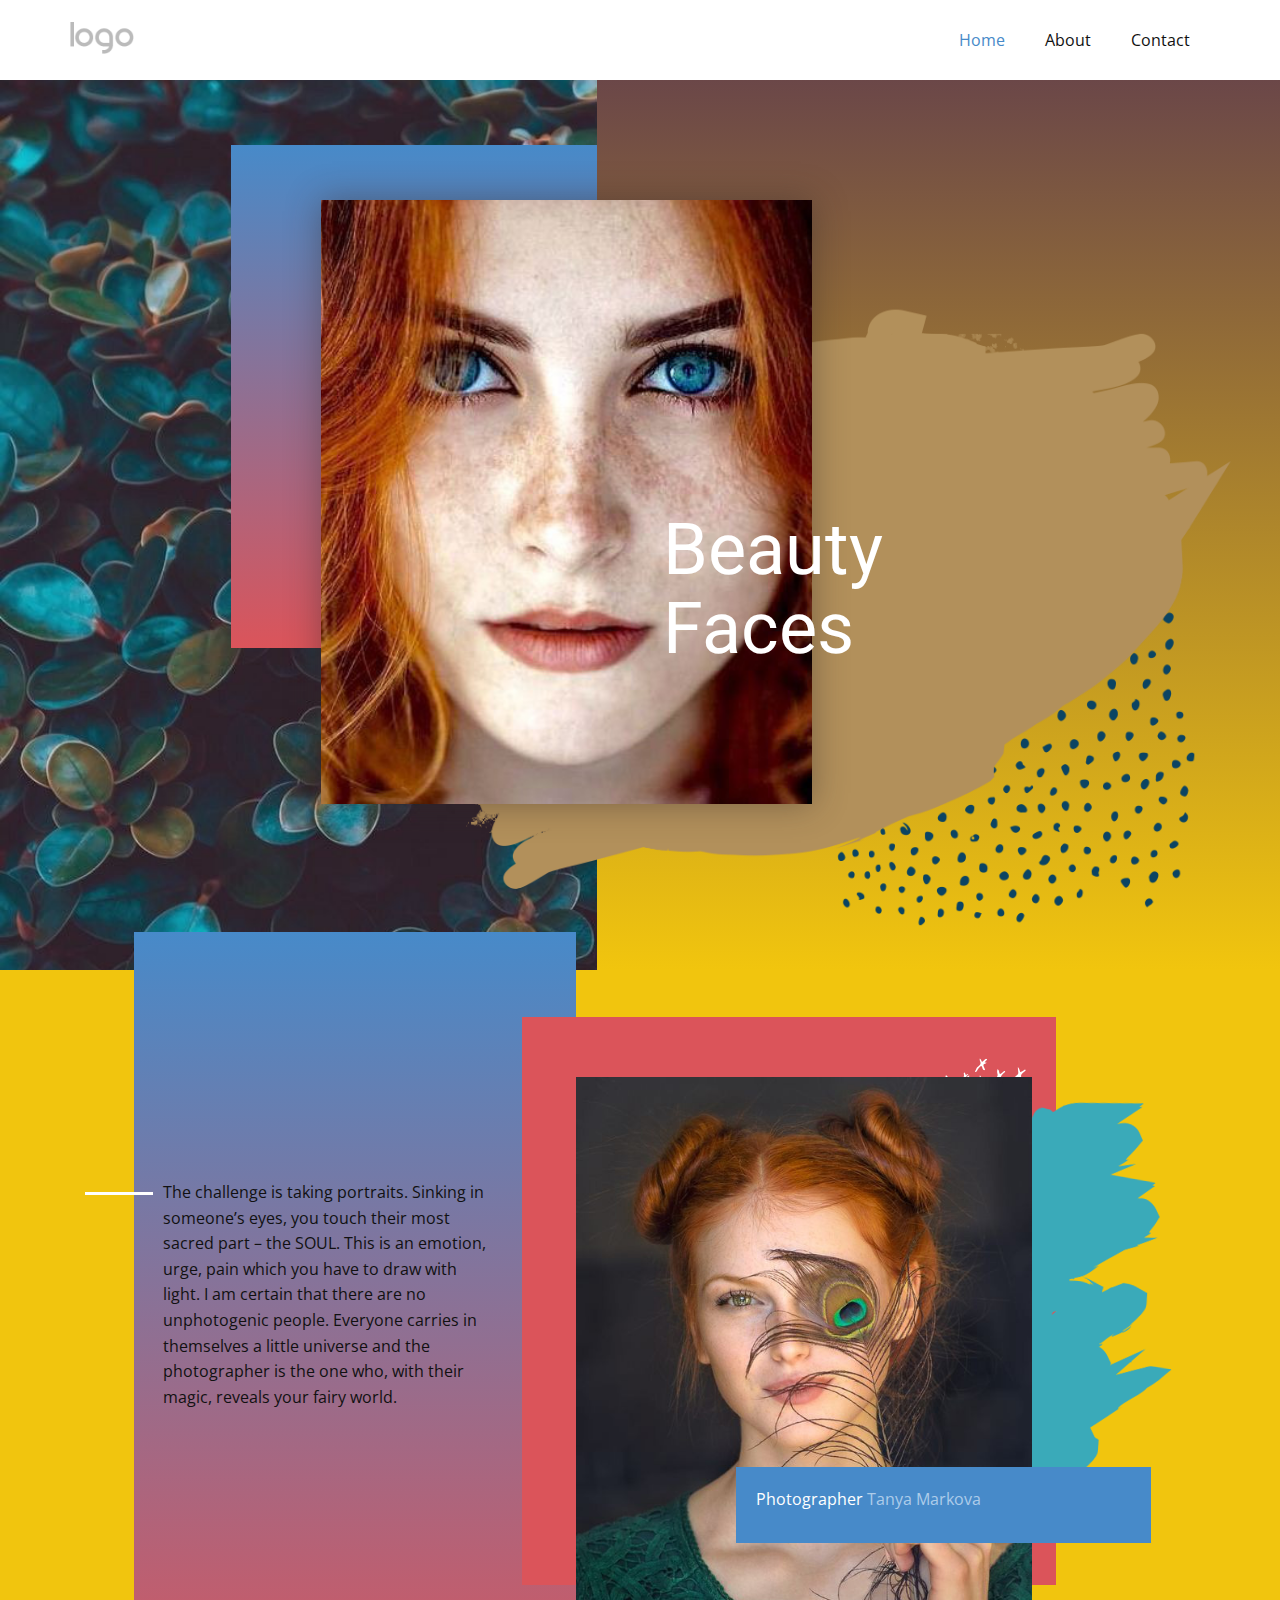
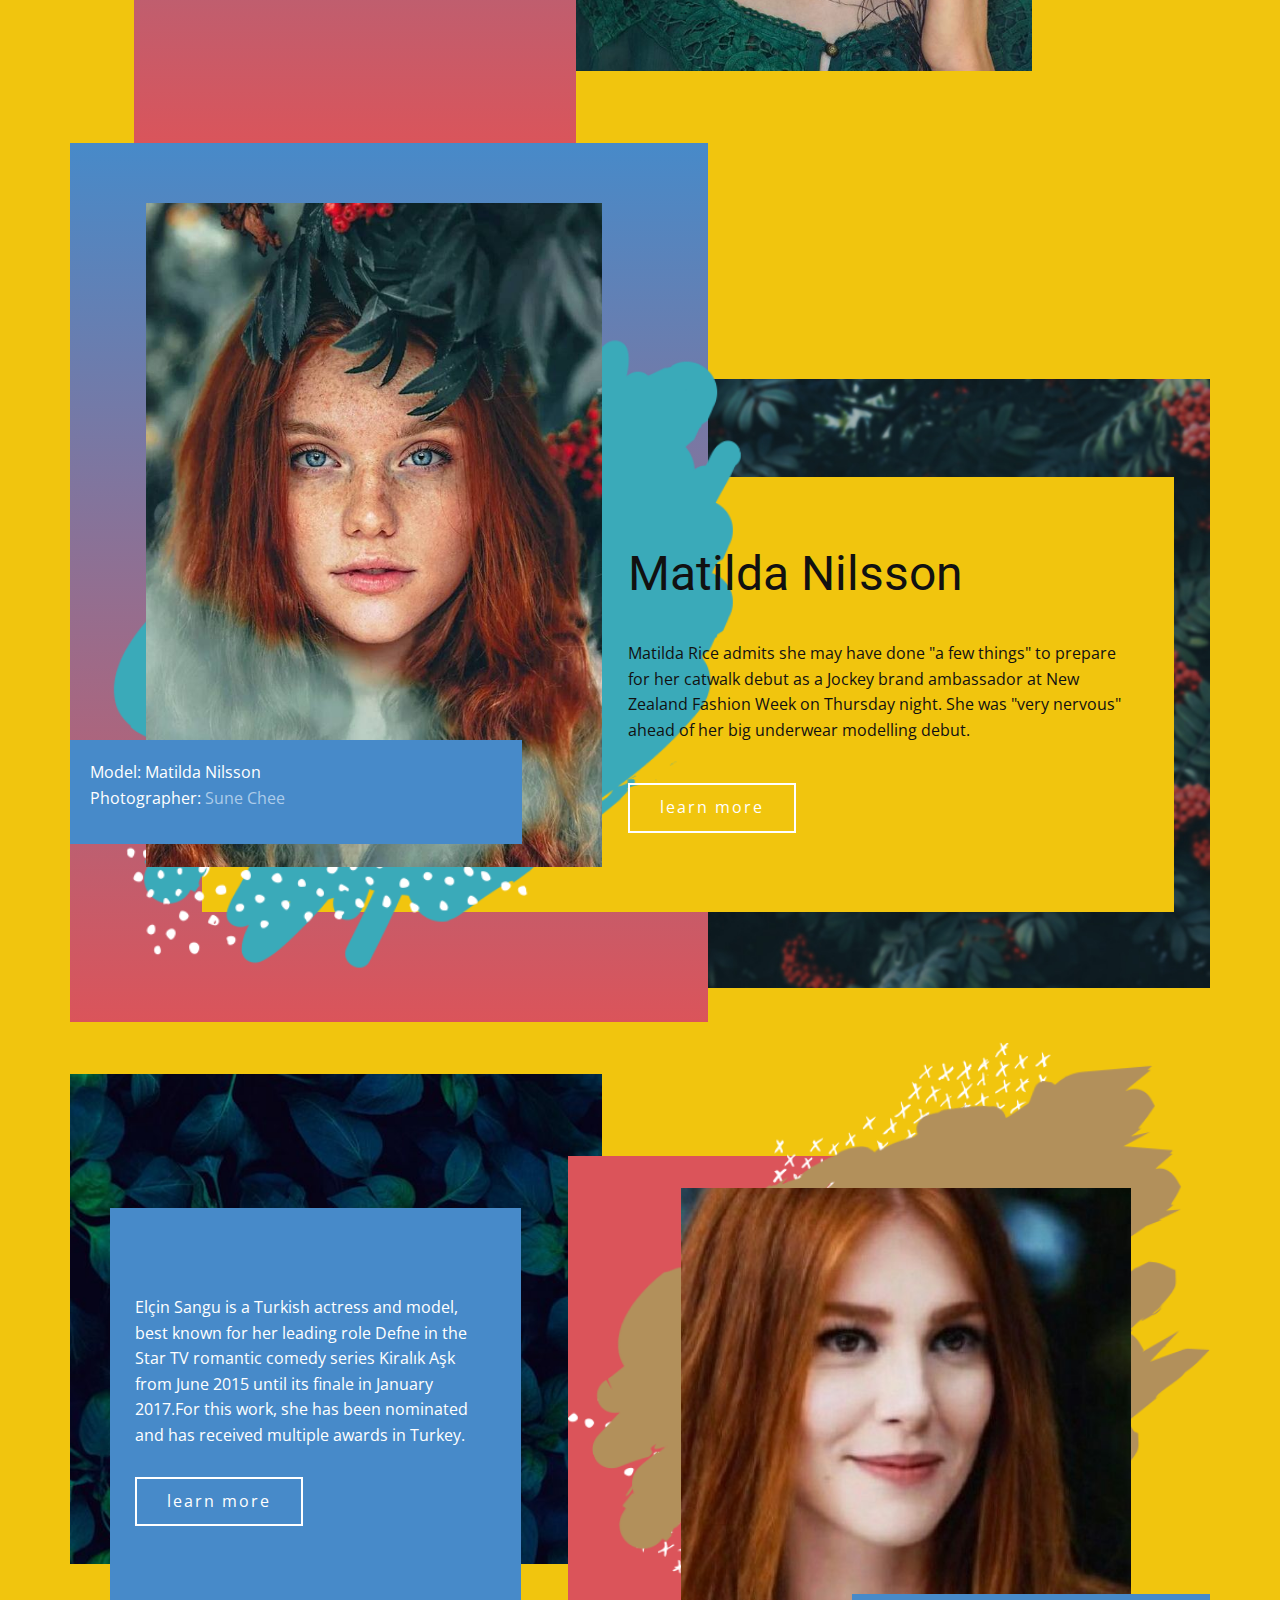
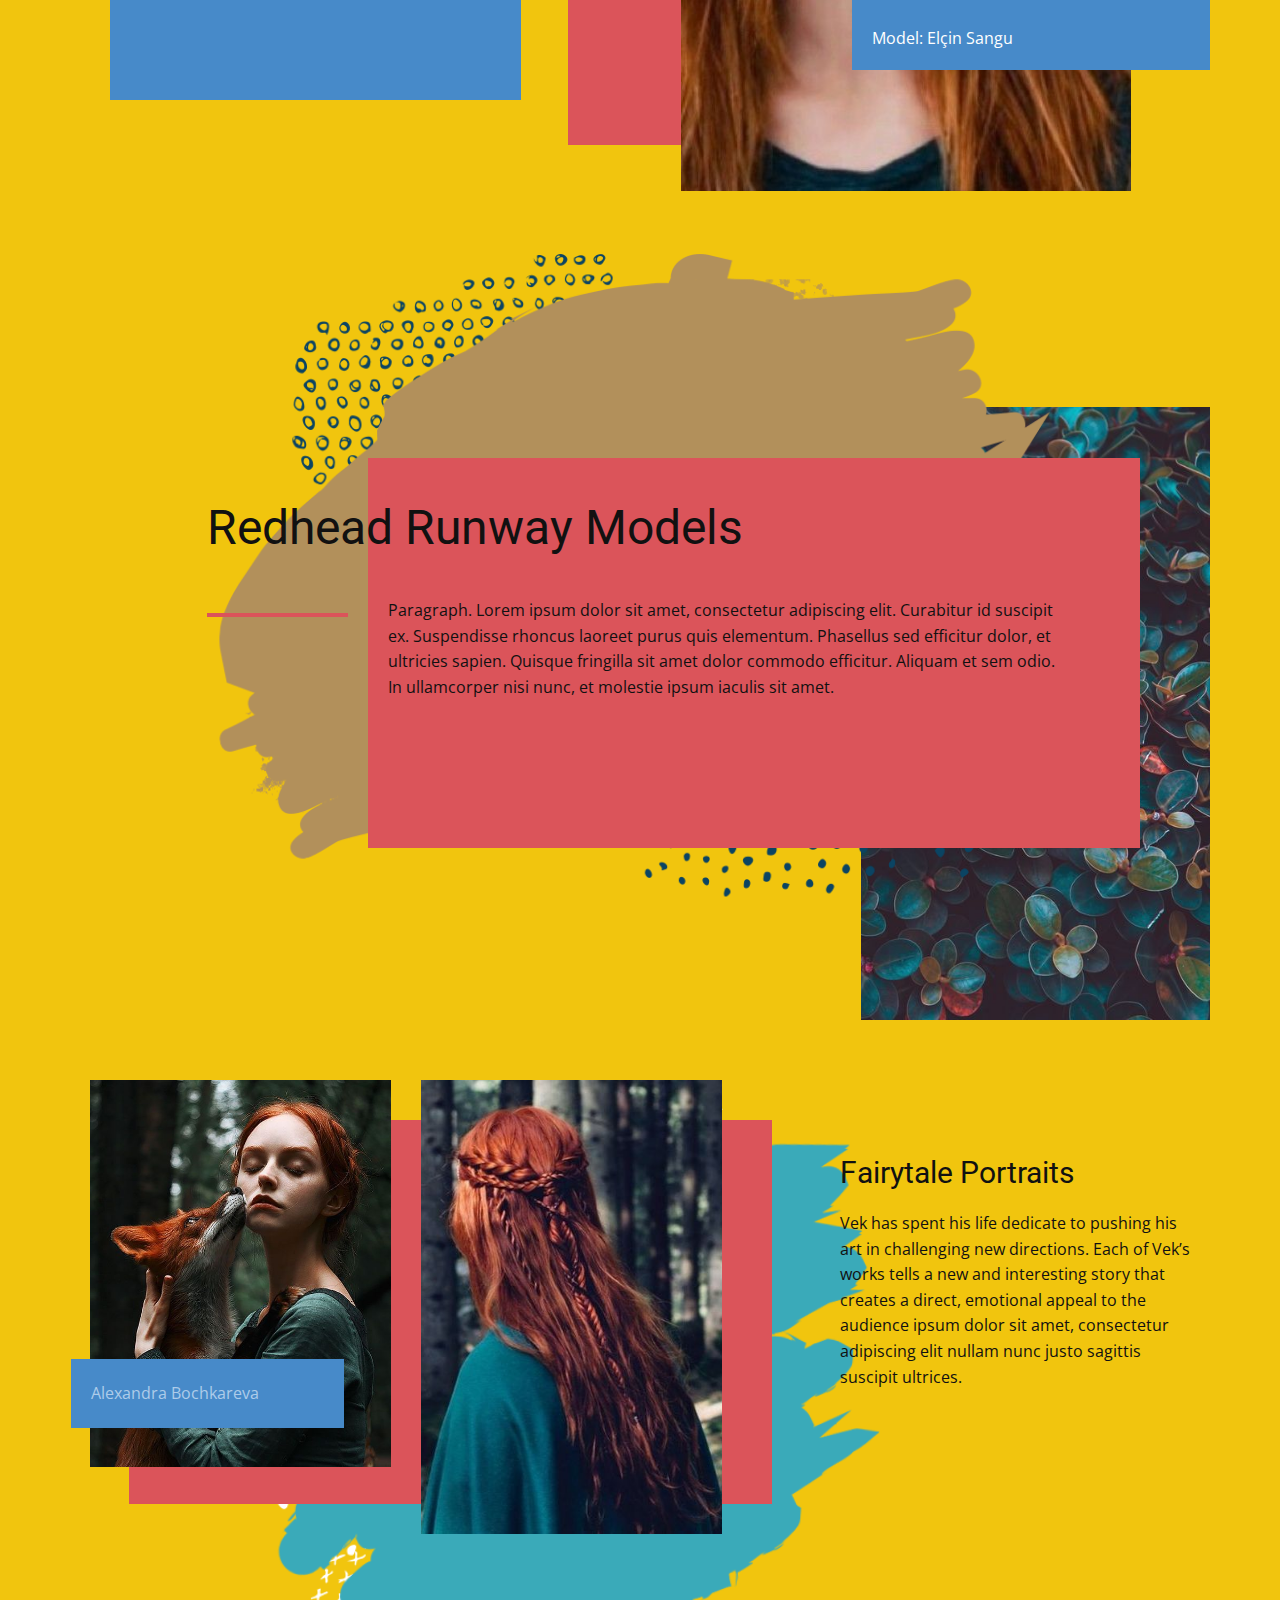
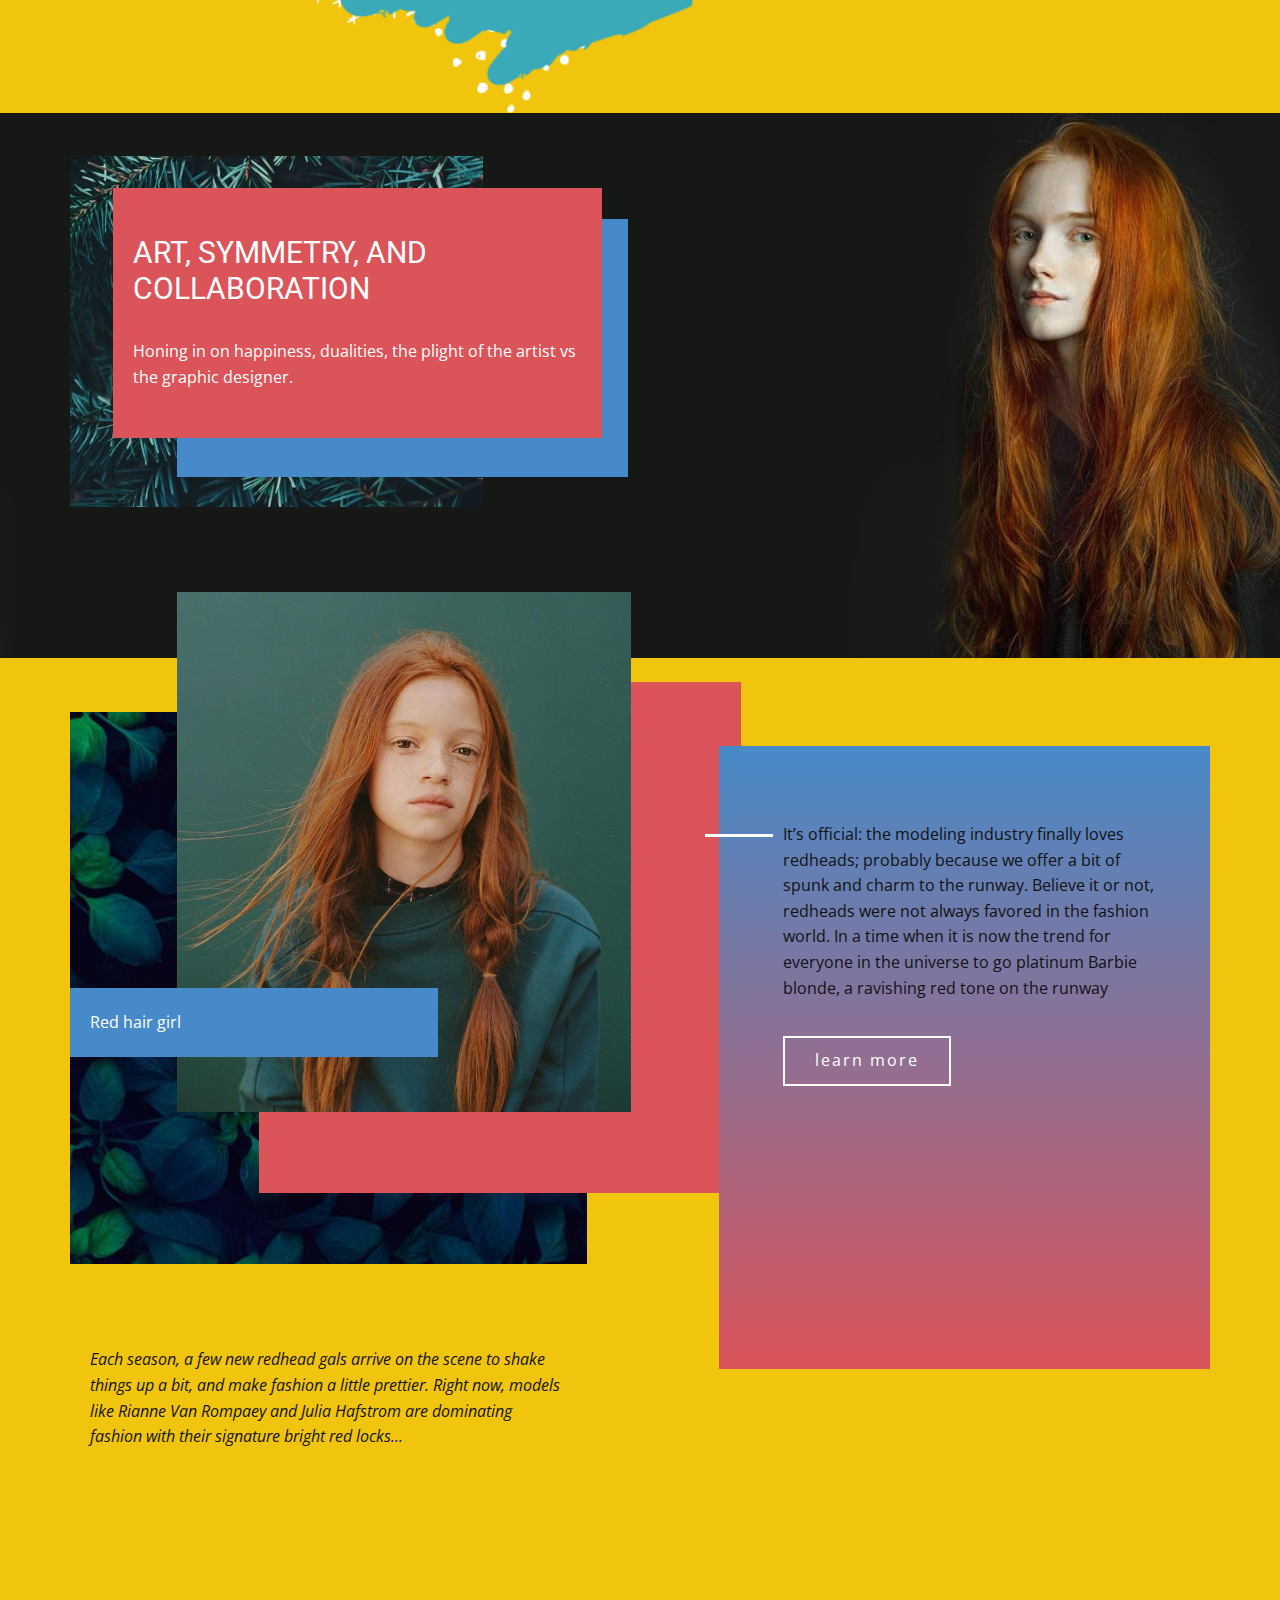
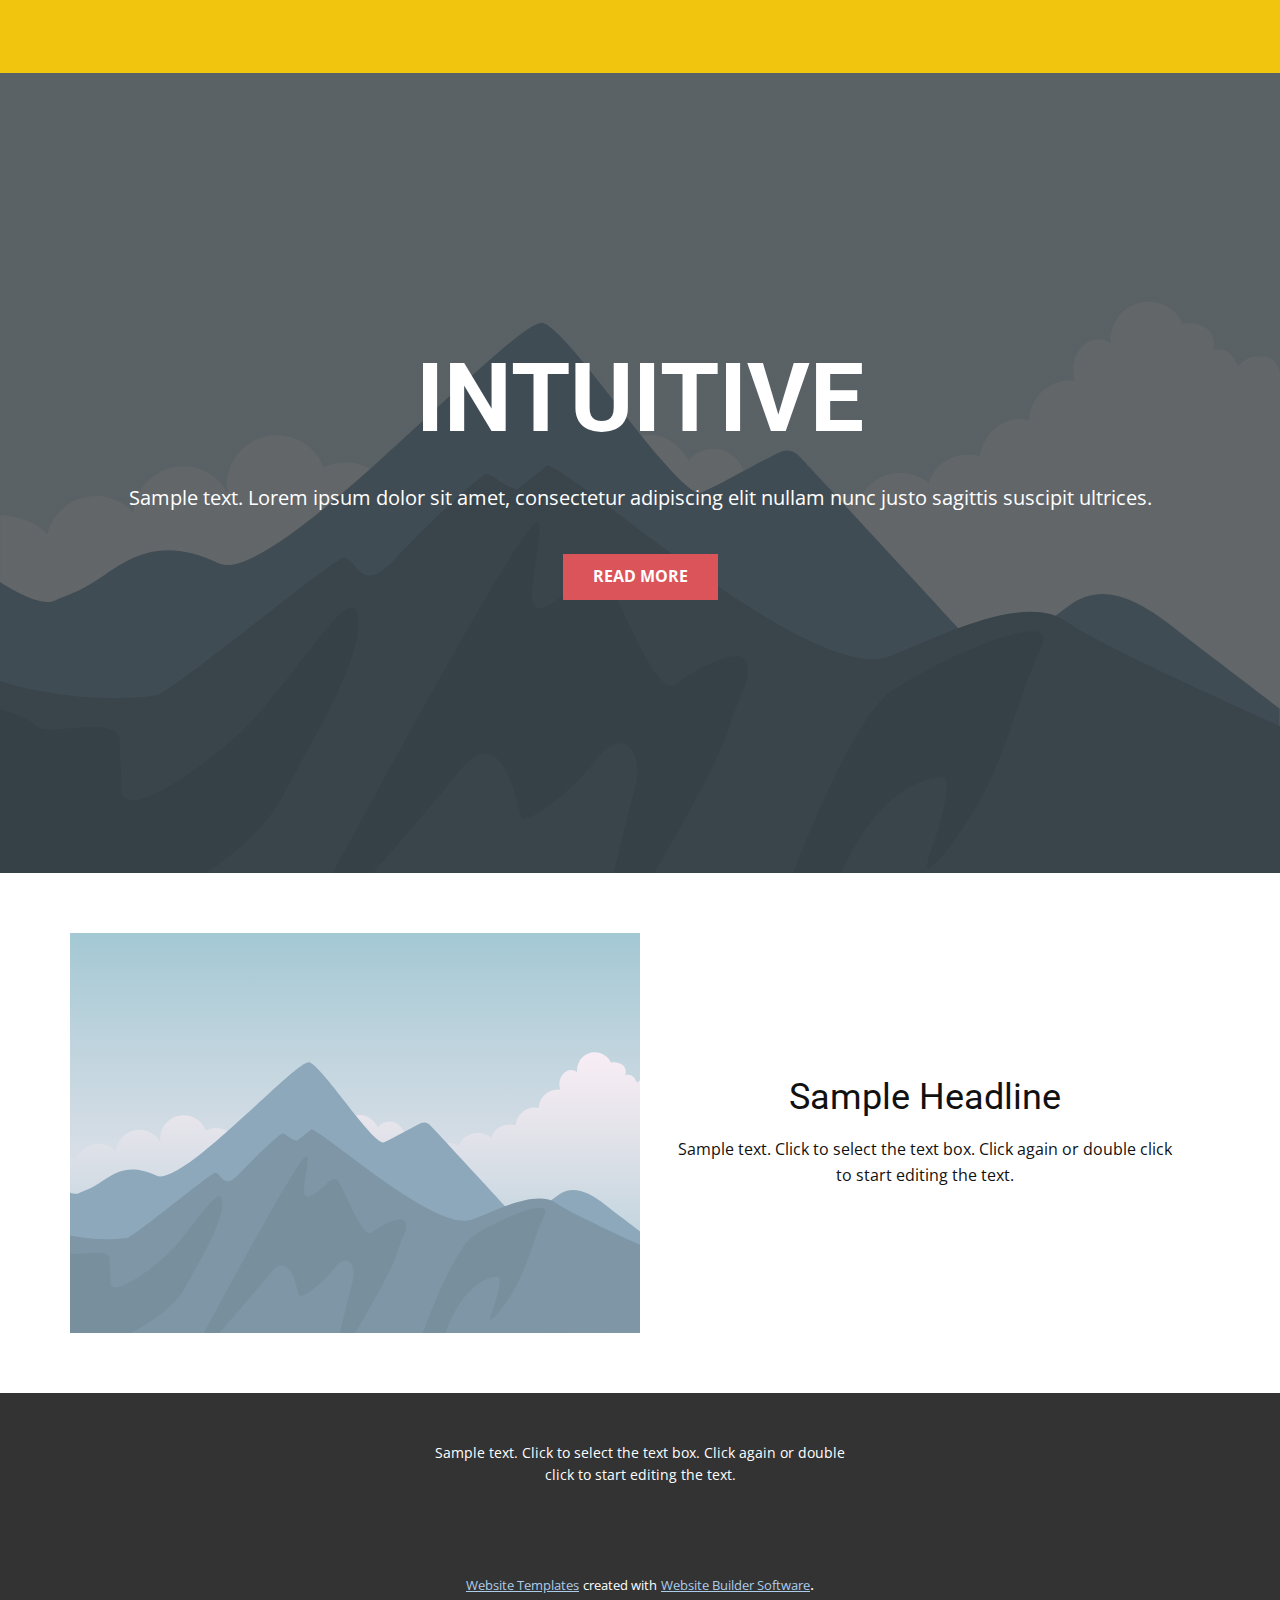
<file: index.html>
<!DOCTYPE html>
<html style="font-size: 16px;">
  <head>
    <meta name="viewport" content="width=device-width, initial-scale=1.0">
    <meta charset="utf-8">
    <meta name="keywords" content="BeautyFaces, Matilda Nilsson, Redhead Runway Models, INTUITIVE">
    <meta name="description" content="">
    <meta name="page_type" content="np-template-header-footer-from-plugin">
    <title>Home</title>
    <link rel="stylesheet" href="nicepage.css" media="screen">
<link rel="stylesheet" href="Home.css" media="screen">
    <script class="u-script" type="text/javascript" src="jquery.js" defer=""></script>
    <script class="u-script" type="text/javascript" src="nicepage.js" defer=""></script>
    <meta name="generator" content="Nicepage 3.27.0, nicepage.com">
    <link id="u-theme-google-font" rel="stylesheet" href="https://fonts.googleapis.com/css?family=Roboto:100,100i,300,300i,400,400i,500,500i,700,700i,900,900i|Open+Sans:300,300i,400,400i,600,600i,700,700i,800,800i">
    
    
    
    
    
    
    
    
    
    
    
    <script type="application/ld+json">{
		"@context": "http://schema.org",
		"@type": "Organization",
		"name": "",
		"logo": "images/default-logo.png"
}</script>
    <meta name="theme-color" content="#478ac9">
    <meta property="og:title" content="Home">
    <meta property="og:type" content="website">
  </head>
  <body data-home-page="Home.html" data-home-page-title="Home" class="u-body"><header class="u-clearfix u-header u-header" id="sec-9b88"><div class="u-clearfix u-sheet u-valign-middle u-sheet-1">
        <a href="https://nicepage.com" class="u-image u-logo u-image-1">
          <img src="images/default-logo.png" class="u-logo-image u-logo-image-1">
        </a>
        <nav class="u-menu u-menu-dropdown u-offcanvas u-menu-1">
          <div class="menu-collapse" style="font-size: 1rem; letter-spacing: 0px;">
            <a class="u-button-style u-custom-left-right-menu-spacing u-custom-padding-bottom u-custom-top-bottom-menu-spacing u-nav-link u-text-active-palette-1-base u-text-hover-palette-2-base" href="#">
              <svg><use xmlns:xlink="http://www.w3.org/1999/xlink" xlink:href="#menu-hamburger"></use></svg>
              <svg version="1.1" xmlns="http://www.w3.org/2000/svg" xmlns:xlink="http://www.w3.org/1999/xlink"><defs><symbol id="menu-hamburger" viewBox="0 0 16 16" style="width: 16px; height: 16px;"><rect y="1" width="16" height="2"></rect><rect y="7" width="16" height="2"></rect><rect y="13" width="16" height="2"></rect>
</symbol>
</defs></svg>
            </a>
          </div>
          <div class="u-nav-container">
            <ul class="u-nav u-unstyled u-nav-1"><li class="u-nav-item"><a class="u-button-style u-nav-link u-text-active-palette-1-base u-text-hover-palette-2-base" href="Home.html" style="padding: 10px 20px;">Home</a>
</li><li class="u-nav-item"><a class="u-button-style u-nav-link u-text-active-palette-1-base u-text-hover-palette-2-base" href="About.html" style="padding: 10px 20px;">About</a>
</li><li class="u-nav-item"><a class="u-button-style u-nav-link u-text-active-palette-1-base u-text-hover-palette-2-base" href="Contact.html" style="padding: 10px 20px;">Contact</a>
</li></ul>
          </div>
          <div class="u-nav-container-collapse">
            <div class="u-black u-container-style u-inner-container-layout u-opacity u-opacity-95 u-sidenav">
              <div class="u-inner-container-layout u-sidenav-overflow">
                <div class="u-menu-close"></div>
                <ul class="u-align-center u-nav u-popupmenu-items u-unstyled u-nav-2"><li class="u-nav-item"><a class="u-button-style u-nav-link" href="Home.html">Home</a>
</li><li class="u-nav-item"><a class="u-button-style u-nav-link" href="About.html">About</a>
</li><li class="u-nav-item"><a class="u-button-style u-nav-link" href="Contact.html">Contact</a>
</li></ul>
              </div>
            </div>
            <div class="u-black u-menu-overlay u-opacity u-opacity-70"></div>
          </div>
        </nav>
      </div></header>
    <section class="u-clearfix u-palette-3-base u-section-1" id="carousel_561e">
      <div class="u-clearfix u-expanded-width u-layout-wrap u-layout-wrap-1">
        <div class="u-layout">
          <div class="u-layout-row">
            <div class="u-container-style u-expand-resize u-image u-layout-cell u-left-cell u-size-28 u-image-1">
              <div class="u-container-layout">
                <div class="u-gradient u-shape u-shape-rectangle u-shape-1"></div>
              </div>
            </div>
            <div class="u-container-style u-gradient u-layout-cell u-right-cell u-size-32 u-layout-cell-2">
              <div class="u-container-layout">
                <img src="images/Untitled2.png" alt="" class="u-expanded-width-xs u-image u-image-contain u-image-default u-image-2" data-image-width="900" data-image-height="713">
                <div class="u-container-style u-group u-image u-image-3">
                  <div class="u-container-layout u-container-layout-3"></div>
                </div>
                <div class="u-container-style u-group u-group-2">
                  <div class="u-container-layout u-valign-middle-sm u-valign-middle-xs u-container-layout-4">
                    <h1 class="u-text u-text-body-alt-color u-title u-text-1">
                      <span style="font-weight: normal;">Beauty</span>
                      <br>Faces
                    </h1>
                  </div>
                </div>
              </div>
            </div>
          </div>
        </div>
      </div>
    </section>
    <section class="u-clearfix u-palette-3-base u-section-2" id="carousel_9698">
      <div class="u-clearfix u-expanded-width u-layout-wrap u-layout-wrap-1">
        <div class="u-layout">
          <div class="u-layout-row">
            <div class="u-container-style u-layout-cell u-left-cell u-size-27 u-layout-cell-1">
              <div class="u-container-layout u-container-layout-1">
                <div class="u-expanded-height u-gradient u-shape u-shape-rectangle u-shape-1"></div>
                <div class="u-container-style u-group u-group-1">
                  <div class="u-container-layout u-valign-top-lg u-valign-top-md">
                    <div class="u-border-3 u-border-white u-line u-line-horizontal u-line-1"></div>
                    <p class="u-text u-text-1">The challenge is taking portraits. Sinking in someone’s eyes, you touch their most sacred part – the SOUL. This is an emotion, urge, pain which you have to draw with light. I am certain that there are no unphotogenic
                                        people. Everyone carries in themselves a little universe and the photographer is the one who, with their magic, reveals your fairy world. </p>
                  </div>
                </div>
              </div>
            </div>
            <div class="u-container-style u-layout-cell u-right-cell u-size-33 u-layout-cell-2">
              <div class="u-container-layout">
                <div class="u-palette-2-base u-shape u-shape-rectangle u-shape-2"></div>
                <img src="images/s.png" alt="" class="u-expanded-width-md u-expanded-width-sm u-expanded-width-xs u-image u-image-contain u-image-default u-image-1" data-image-width="633" data-image-height="648">
                <img class="u-image u-image-2" src="images/Untitled6.jpg">
                <div class="u-align-left-md u-align-left-xl u-container-style u-group u-palette-1-base u-group-2">
                  <div class="u-container-layout u-valign-middle-lg u-valign-middle-md u-valign-middle-sm u-valign-middle-xs u-container-layout-4">
                    <p class="u-text u-text-2">Photographer&nbsp;<a href="https://500px.com/photo/198723173/she-by-tanya-markova-nya" target="_blank">Tanya Markova</a>
                    </p>
                  </div>
                </div>
              </div>
            </div>
          </div>
        </div>
      </div>
    </section>
    <section class="u-clearfix u-palette-3-base u-section-3" id="carousel_2267">
      <div class="u-clearfix u-sheet u-sheet-1">
        <img src="images/zz.jpg" alt="" class="u-image u-image-default u-image-1">
        <div class="u-expanded-width-xs u-gradient u-shape u-shape-rectangle u-shape-1"></div>
        <div class="u-palette-3-base u-shape u-shape-rectangle u-shape-2"></div>
        <img src="images/spot.png" alt="" class="u-expanded-width-sm u-expanded-width-xs u-image u-image-contain u-image-default u-image-2" data-image-width="656" data-image-height="630">
        <img src="images/s1200.jpg" alt="" class="u-image u-image-default u-image-3">
        <div class="u-container-style u-group u-group-1">
          <div class="u-container-layout u-valign-middle-sm u-valign-middle-xl u-container-layout-1">
            <h1 class="u-text u-text-1">Matilda Nilsson</h1>
            <p class="u-text u-text-2">Matilda Rice admits she may have done "a few things" to prepare for her catwalk debut as a Jockey brand ambassador at New Zealand Fashion Week on Thursday night. She was "very nervous" ahead of her big underwear modelling debut.</p>
            <a href="https://www.stuff.co.nz/life-style/fashion/83580860/nzfw-matilda-rice-and-rugby-sevens-stars-strut-their-stuff-for-jockey" class="u-border-2 u-border-white u-btn u-button-style u-btn-1" title="learn more" target="_blank">learn more</a>
          </div>
        </div>
        <div class="u-container-style u-group u-palette-1-base u-group-2">
          <div class="u-container-layout u-valign-middle-xs u-container-layout-2">
            <p class="u-text u-text-3">Model: Matilda Nilsson<br>Photographer: <a href="https://sunechee.com/" target="_blank">Sune Chee</a>
              <br>
            </p>
          </div>
        </div>
      </div>
    </section>
    <section class="u-clearfix u-palette-3-base u-section-4" id="carousel_839f">
      <div class="u-clearfix u-sheet u-sheet-1">
        <div class="u-clearfix u-expanded-width-lg u-expanded-width-md u-expanded-width-sm u-expanded-width-xl u-gutter-0 u-layout-wrap u-layout-wrap-1">
          <div class="u-layout">
            <div class="u-layout-row">
              <div class="u-container-style u-expand-resize u-layout-cell u-right-cell u-size-28 u-layout-cell-1">
                <div class="u-container-layout">
                  <img class="u-expanded-width-lg u-expanded-width-sm u-expanded-width-xl u-expanded-width-xs u-image u-image-1" src="images/0cb680d49c3e43505c261a24520539fd.jpg">
                </div>
              </div>
              <div class="u-container-style u-expand-resize u-layout-cell u-left-cell u-size-32 u-layout-cell-2">
                <div class="u-container-layout u-container-layout-2">
                  <div class="u-palette-2-base u-shape u-shape-rectangle u-shape-1"></div>
                  <img src="images/sot5.png" alt="" class="u-expanded-width-xs u-image u-image-contain u-image-default u-image-2" data-image-width="592" data-image-height="572">
                  <img class="u-image u-image-3" src="images/50f93096d041fe97fa4add59daee9a33.jpg">
                  <div class="u-container-style u-group u-palette-1-base u-group-1">
                    <div class="u-container-layout u-valign-middle-lg u-valign-middle-md u-valign-middle-sm u-valign-middle-xs u-container-layout-3">
                      <p class="u-text u-text-1">Model: Elçin Sangu</p>
                    </div>
                  </div>
                </div>
              </div>
            </div>
          </div>
        </div>
        <div class="u-align-left-lg u-align-left-xl u-container-style u-group u-palette-1-base u-group-2">
          <div class="u-container-layout u-valign-middle-lg u-valign-middle-md u-valign-middle-sm u-container-layout-4">
            <p class="u-text u-text-2">Elçin Sangu is a Turkish actress and model, best known for her leading role Defne in the Star TV romantic comedy series Kiralık Aşk from June 2015 until its finale in January 2017.For this work, she has been nominated and has received
                        multiple awards in Turkey.</p>
            <a href="https://en.wikipedia.org/wiki/El%C3%A7in_Sangu" class="u-border-2 u-border-white u-btn u-button-style u-btn-1" title="learn more" target="_blank">learn more</a>
          </div>
        </div>
      </div>
    </section>
    <section class="u-clearfix u-palette-3-base u-section-5" id="carousel_fdb4">
      <div class="u-clearfix u-sheet u-sheet-1">
        <img src="images/3c846e997a445f3aad66e662d9aa8d0f.jpg" alt="" class="u-image u-image-default u-image-1">
        <img src="images/Untitled21.png" alt="" class="u-expanded-width-sm u-expanded-width-xs u-image u-image-contain u-image-default u-image-2" data-image-width="900" data-image-height="713">
        <div class="u-palette-2-base u-shape u-shape-rectangle u-shape-1"></div>
        <div class="u-clearfix u-layout-wrap u-layout-wrap-1">
          <div class="u-layout">
            <div class="u-layout-col">
              <div class="u-size-30">
                <div class="u-layout-row">
                  <div class="u-align-left u-container-style u-layout-cell u-left-cell u-right-cell u-size-60 u-layout-cell-1">
                    <div class="u-container-layout u-valign-middle u-container-layout-1">
                      <h1 class="u-align-left-md u-align-left-xs u-text u-text-1">Redhead<span style="font-weight: normal;"> Runway Models</span>
                      </h1>
                    </div>
                  </div>
                </div>
              </div>
              <div class="u-size-30">
                <div class="u-layout-row">
                  <div class="u-align-center-lg u-align-center-sm u-align-center-xl u-align-center-xs u-container-style u-hidden-sm u-hidden-xs u-layout-cell u-left-cell u-size-12 u-layout-cell-2">
                    <div class="u-container-layout u-valign-top-lg u-valign-top-sm u-valign-top-xl u-valign-top-xs">
                      <div class="u-align-left u-border-4 u-border-palette-2-base u-hidden-sm u-hidden-xs u-line u-line-horizontal u-line-1"></div>
                    </div>
                  </div>
                  <div class="u-align-left u-container-style u-layout-cell u-right-cell u-size-48 u-layout-cell-3">
                    <div class="u-container-layout u-valign-top-lg u-valign-top-md u-valign-top-sm u-valign-top-xl u-container-layout-3">
                      <p class="u-text u-text-2">Paragraph. Lorem ipsum dolor sit amet, consectetur adipiscing elit. Curabitur id suscipit ex. Suspendisse rhoncus laoreet purus quis elementum. Phasellus sed efficitur dolor, et ultricies sapien. Quisque fringilla
                                            sit amet dolor commodo efficitur. Aliquam et sem odio. In ullamcorper nisi nunc, et molestie ipsum iaculis sit amet.</p>
                    </div>
                  </div>
                </div>
              </div>
            </div>
          </div>
        </div>
      </div>
    </section>
    <section class="u-clearfix u-palette-3-base u-section-6" id="carousel_85af">
      <div class="u-clearfix u-sheet u-sheet-1">
        <img src="images/s1.png" alt="" class="u-image u-image-contain u-image-default u-image-1">
        <div class="u-align-left u-palette-2-base u-shape u-shape-1"></div>
        <div class="u-clearfix u-expanded-width-lg u-expanded-width-md u-expanded-width-xl u-gutter-30 u-layout-wrap u-layout-wrap-1">
          <div class="u-gutter-0 u-layout">
            <div class="u-layout-row">
              <div class="u-align-left u-container-style u-expand-resize u-layout-cell u-left-cell u-size-18 u-layout-cell-1" src="">
                <div class="u-container-layout" src="">
                  <img class="u-expanded-width-md u-expanded-width-sm u-expanded-width-xs u-image u-image-2" src="images/bdefcaf37d5bdc8540a6909a6a705d75.jpg">
                  <div class="u-align-right-md u-container-style u-group u-palette-1-base u-group-1">
                    <div class="u-container-layout u-valign-middle-md u-valign-middle-sm u-valign-middle-xl u-valign-middle-xs u-container-layout-2">
                      <p class="u-text u-text-1">
                        <a href="https://500px.com/leks-a" target="_blank">Alexandra Bochkareva</a>
                        <br>
                      </p>
                    </div>
                  </div>
                </div>
              </div>
              <div class="u-align-left u-container-style u-expand-resize u-layout-cell u-size-18 u-layout-cell-2" src="">
                <div class="u-container-layout" src="">
                  <img class="u-expanded-width-md u-expanded-width-sm u-expanded-width-xs u-image u-image-3" src="images/530941c0a5c1774b12985815faa53282.jpg">
                </div>
              </div>
              <div class="u-align-left u-container-style u-layout-cell u-right-cell u-size-24 u-layout-cell-3">
                <div class="u-container-layout u-container-layout-4">
                  <h3 class="u-text u-text-2">Fairytale Portraits</h3>
                  <p class="u-text u-text-3">Vek has spent his life dedicate to pushing his art in challenging new directions. Each of Vek’s works tells a new and interesting story that creates a direct, emotional appeal to the audience ipsum dolor sit amet, consectetur
                                    adipiscing elit nullam nunc justo sagittis suscipit ultrices.</p>
                </div>
              </div>
            </div>
          </div>
        </div>
      </div>
    </section>
    <section class="u-clearfix u-image u-section-7" id="carousel_10d2">
      <div class="u-clearfix u-sheet u-sheet-1">
        <img src="images/501bafaa205939a025f15bb6f6fc0489.jpg" alt="" class="u-image u-image-default u-image-1">
        <div class="u-palette-1-base u-shape u-shape-rectangle u-shape-1"></div>
        <div class="u-align-left u-container-style u-group u-palette-2-base u-group-1">
          <div class="u-container-layout u-valign-middle u-container-layout-1">
            <h3 class="u-text u-text-body-alt-color u-text-1">ART, SYMMETRY, AND COLLABORATION</h3>
            <p class="u-text u-text-body-alt-color u-text-2">Honing in on happiness, dualities, the plight of the artist vs the graphic designer. </p>
          </div>
        </div>
      </div>
    </section>
    <section class="u-clearfix u-palette-3-base u-section-8" id="carousel_3db0">
      <div class="u-clearfix u-sheet u-sheet-1">
        <div class="u-clearfix u-expanded-width u-layout-wrap u-layout-wrap-1">
          <div class="u-gutter-0 u-layout">
            <div class="u-layout-row">
              <div class="u-size-32 u-size-60-md">
                <div class="u-layout-row">
                  <div class="u-container-style u-layout-cell u-left-cell u-size-60 u-layout-cell-1">
                    <div class="u-container-layout">
                      <img src="images/0cb680d49c3e43505c261a24520539fd.jpg" alt="" class="u-image u-image-default u-image-1">
                      <div class="u-palette-2-base u-shape u-shape-rectangle u-shape-1"></div>
                      <img class="u-image u-image-2" src="images/Untitled4.jpg">
                      <div class="u-align-right-md u-container-style u-group u-palette-1-base u-group-1">
                        <div class="u-container-layout u-valign-middle u-container-layout-2">
                          <p class="u-text u-text-1">Red hair girl</p>
                        </div>
                      </div>
                      <div class="u-container-style u-expanded-width-xs u-group u-group-2">
                        <div class="u-container-layout u-valign-middle u-container-layout-3">
                          <p class="u-text u-text-2">Each season, a few new redhead gals arrive on the scene to shake things up a bit, and make fashion a little prettier. Right now, models like Rianne Van Rompaey and Julia Hafstrom are dominating fashion with
                                                    their signature bright red locks...</p>
                        </div>
                      </div>
                    </div>
                  </div>
                </div>
              </div>
              <div class="u-size-28 u-size-60-md">
                <div class="u-layout-col">
                  <div class="u-container-style u-hidden-md u-hidden-sm u-hidden-xs u-layout-cell u-right-cell u-size-20 u-layout-cell-2">
                    <div class="u-container-layout"></div>
                  </div>
                  <div class="u-container-style u-layout-cell u-right-cell u-size-40 u-layout-cell-3">
                    <div class="u-container-layout">
                      <div class="u-expanded-width-md u-expanded-width-sm u-expanded-width-xs u-gradient u-shape u-shape-rectangle u-shape-2"></div>
                      <div class="u-container-style u-group u-group-3">
                        <div class="u-container-layout">
                          <div class="u-border-3 u-border-white u-line u-line-horizontal u-line-1"></div>
                          <p class="u-text u-text-3">It’s official: the modeling industry finally loves redheads; probably because we offer a bit of spunk and charm to the runway. Believe it or not, redheads were not always favored in the fashion world.&nbsp;In
                                                    a time when it is now the trend for everyone in the universe to go platinum Barbie blonde, a ravishing red tone on the runway </p>
                          <a href="https://howtobearedhead.com/10-redhead-runway-models-you-should-know-about/" class="u-border-2 u-border-white u-btn u-button-style u-btn-1" title="learn more" target="_blank">learn more</a>
                        </div>
                      </div>
                    </div>
                  </div>
                </div>
              </div>
            </div>
          </div>
        </div>
      </div>
    </section>
    <section class="u-align-center u-clearfix u-image u-shading u-section-9" src="" data-image-width="256" data-image-height="256" id="sec-26a9">
      <div class="u-clearfix u-sheet u-valign-middle u-sheet-1">
        <h1 class="u-text u-text-default u-title u-text-1">INTUITIVE</h1>
        <p class="u-large-text u-text u-text-default u-text-variant u-text-2">Sample text. Lorem ipsum dolor sit amet, consectetur adipiscing elit nullam nunc justo sagittis suscipit ultrices.</p>
        <a href="#" class="u-btn u-button-style u-palette-2-base u-btn-1">Read More</a>
      </div>
    </section>
    <section class="u-clearfix u-section-10" id="sec-2a3c">
      <div class="u-clearfix u-sheet u-sheet-1">
        <div class="u-clearfix u-expanded-width u-layout-wrap u-layout-wrap-1">
          <div class="u-layout">
            <div class="u-layout-row">
              <div class="u-container-style u-image u-layout-cell u-size-30 u-image-1" data-image-width="400" data-image-height="265">
                <div class="u-container-layout u-container-layout-1"></div>
              </div>
              <div class="u-align-center u-container-style u-layout-cell u-size-30 u-layout-cell-2">
                <div class="u-container-layout u-valign-middle u-container-layout-2">
                  <h2 class="u-text u-text-default u-text-1">Sample Headline</h2>
                  <p class="u-text u-text-default u-text-2">Sample text. Click to select the text box. Click again or double click to start editing the text.</p>
                </div>
              </div>
            </div>
          </div>
        </div>
      </div>
    </section>
    
    
    <footer class="u-align-center u-clearfix u-footer u-grey-80 u-footer" id="sec-4c99"><div class="u-clearfix u-sheet u-sheet-1">
        <p class="u-small-text u-text u-text-variant u-text-1">Sample text. Click to select the text box. Click again or double click to start editing the text.</p>
      </div></footer>
    <section class="u-backlink u-clearfix u-grey-80">
      <a class="u-link" href="https://nicepage.com/website-templates" target="_blank">
        <span>Website Templates</span>
      </a>
      <p class="u-text">
        <span>created with</span>
      </p>
      <a class="u-link" href="https://nicepage.com/" target="_blank">
        <span>Website Builder Software</span>
      </a>. 
    </section>
  </body>
</html>
</file>
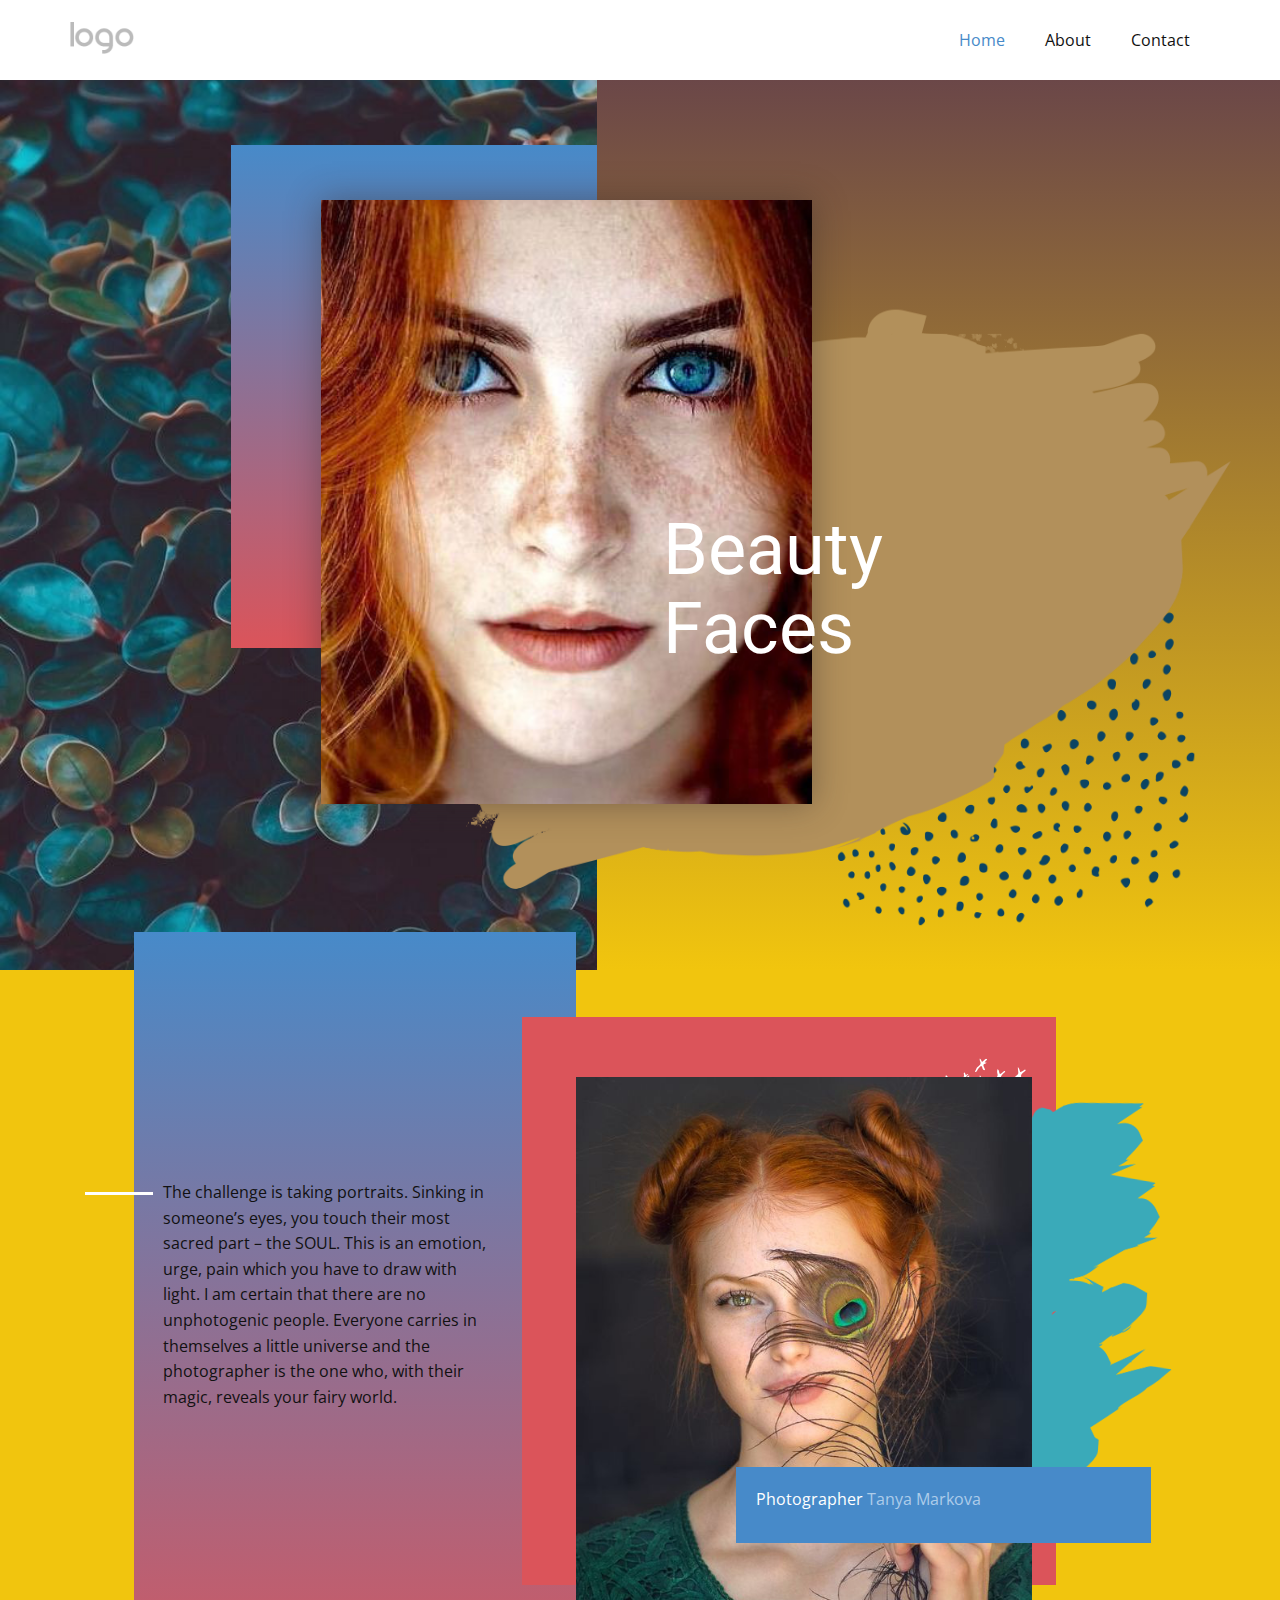
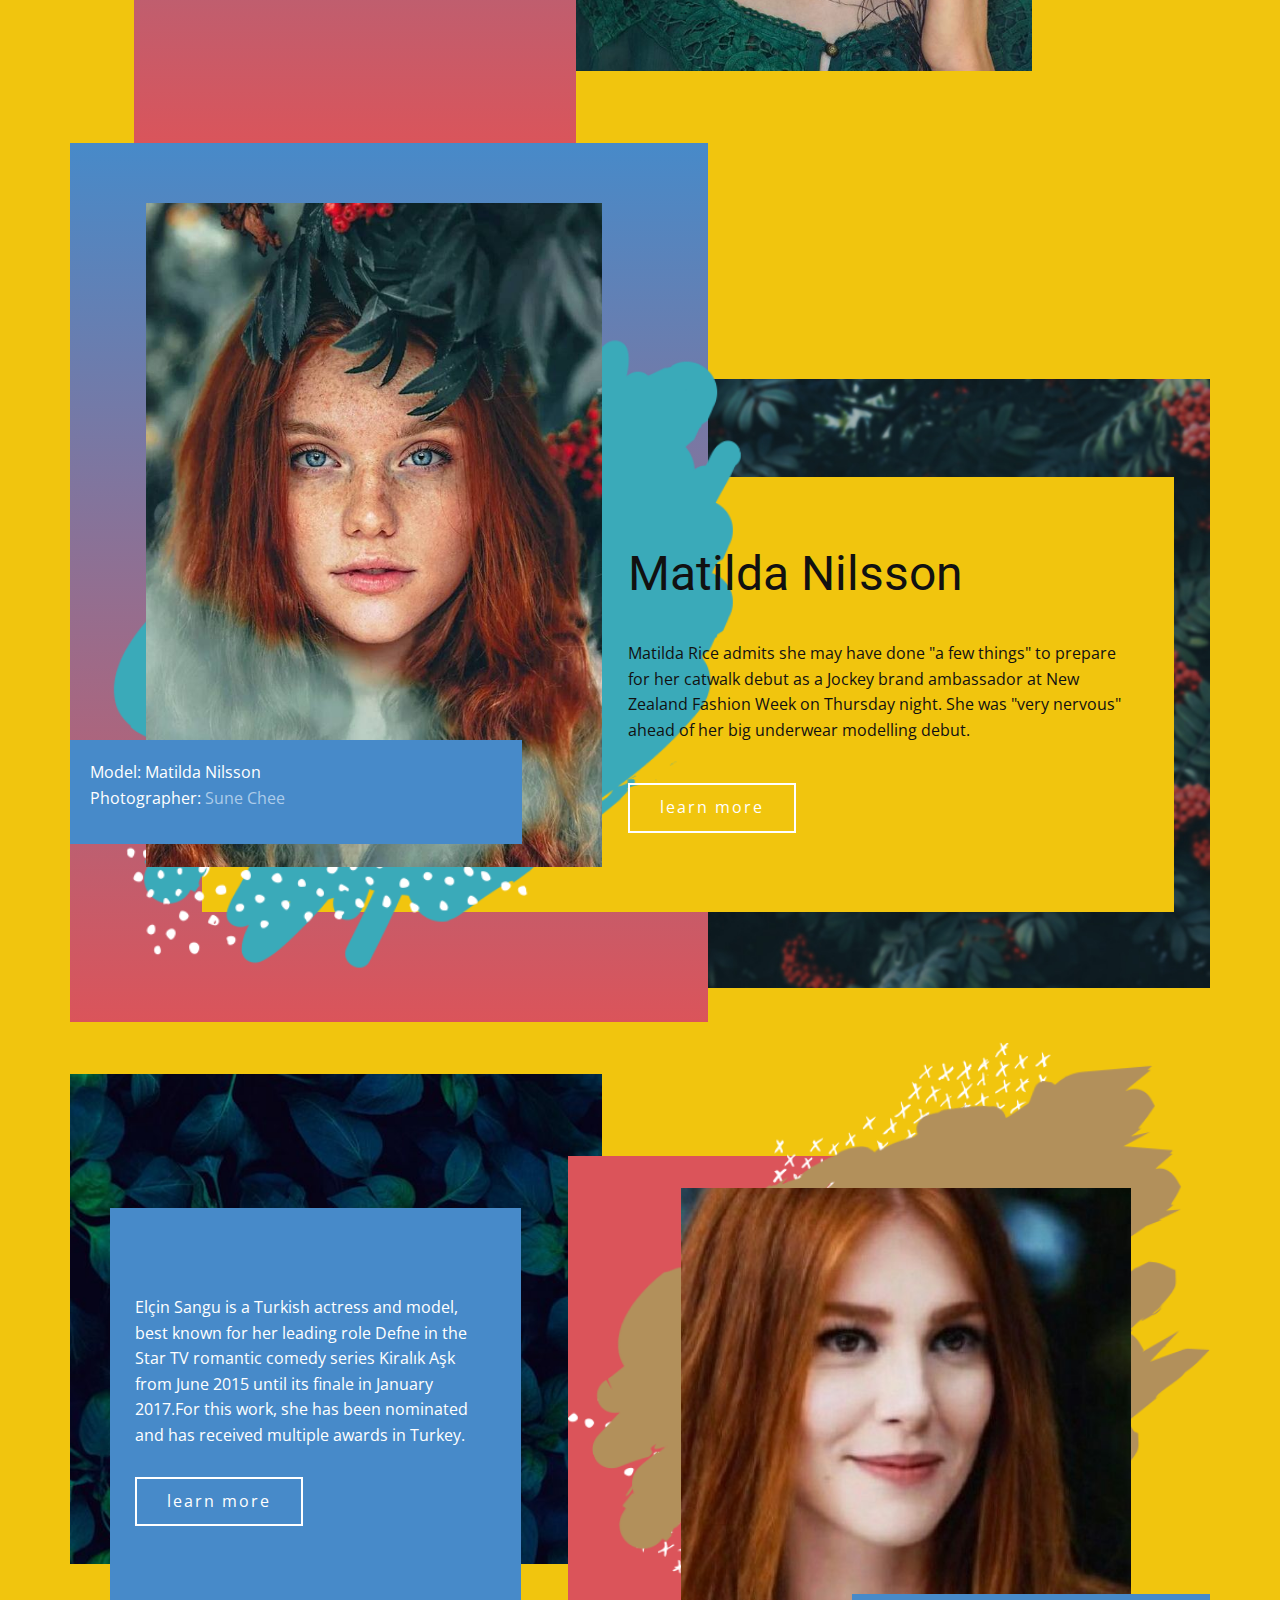
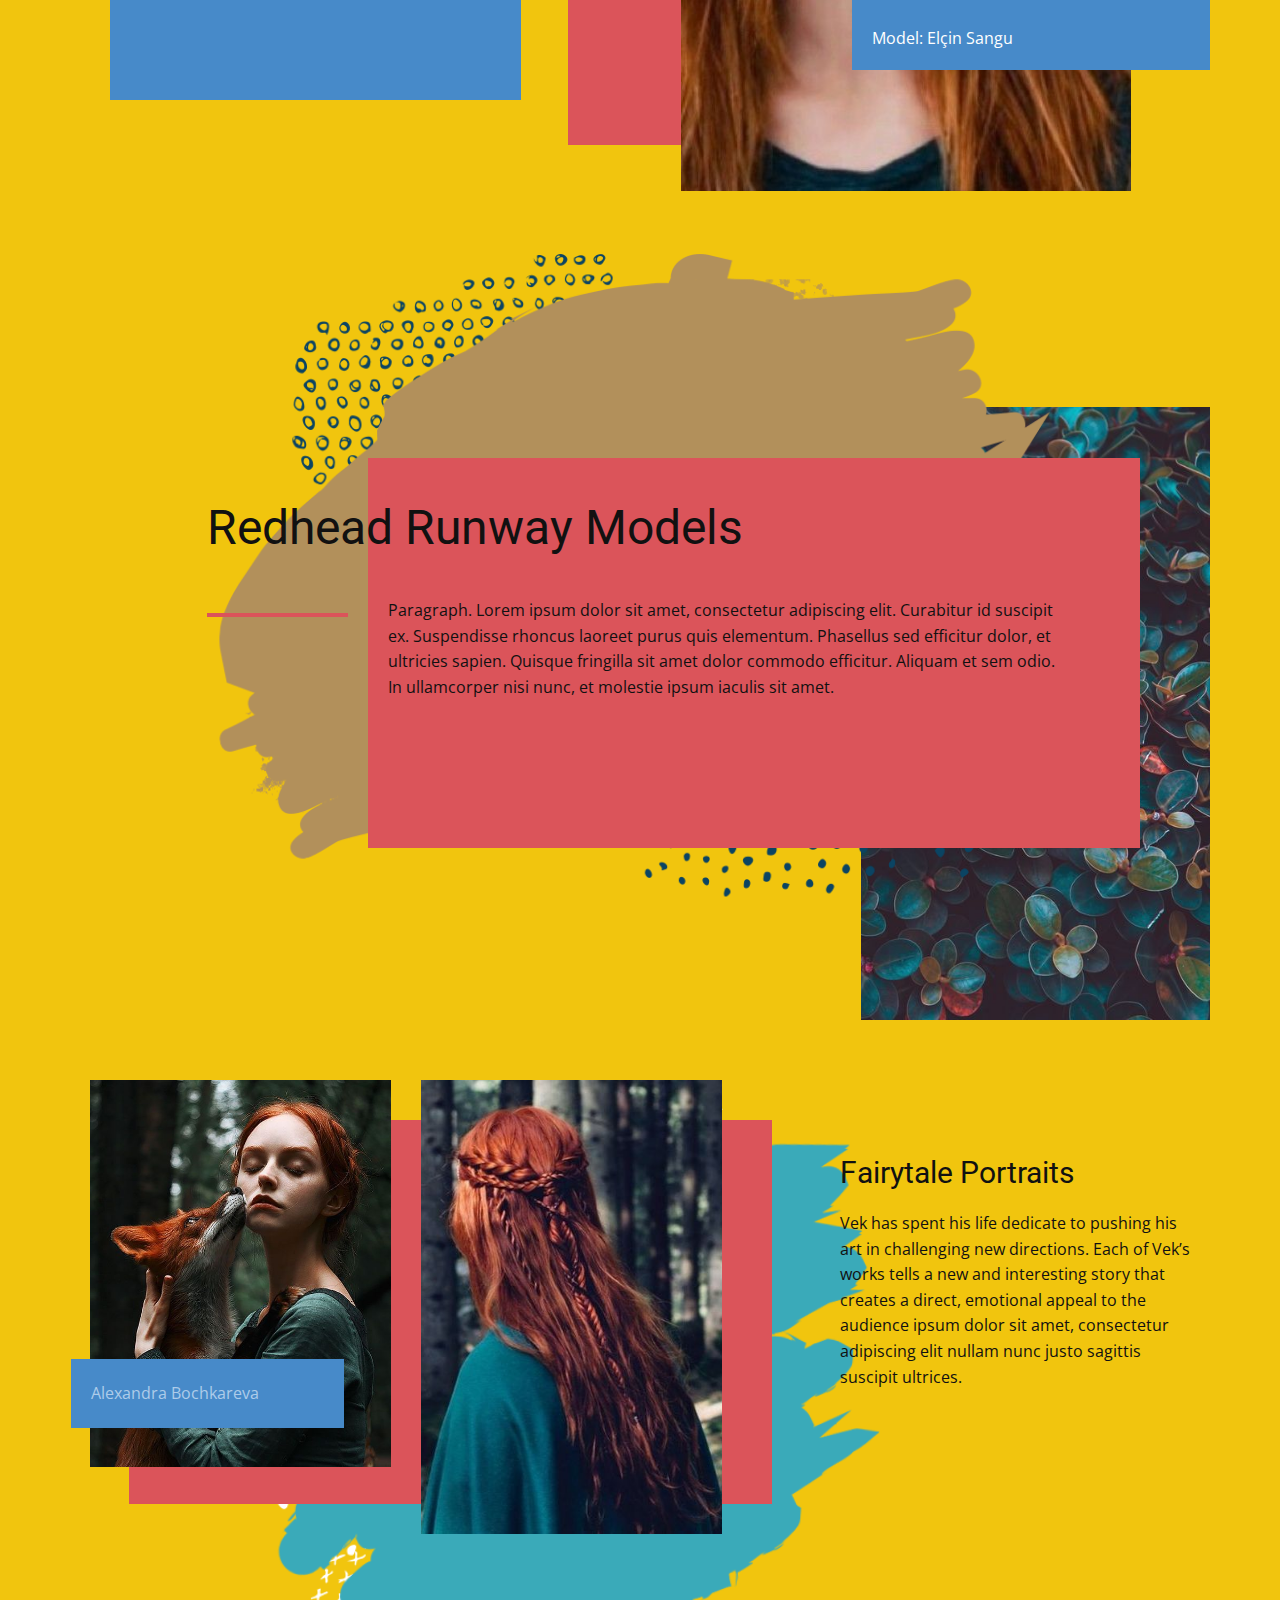
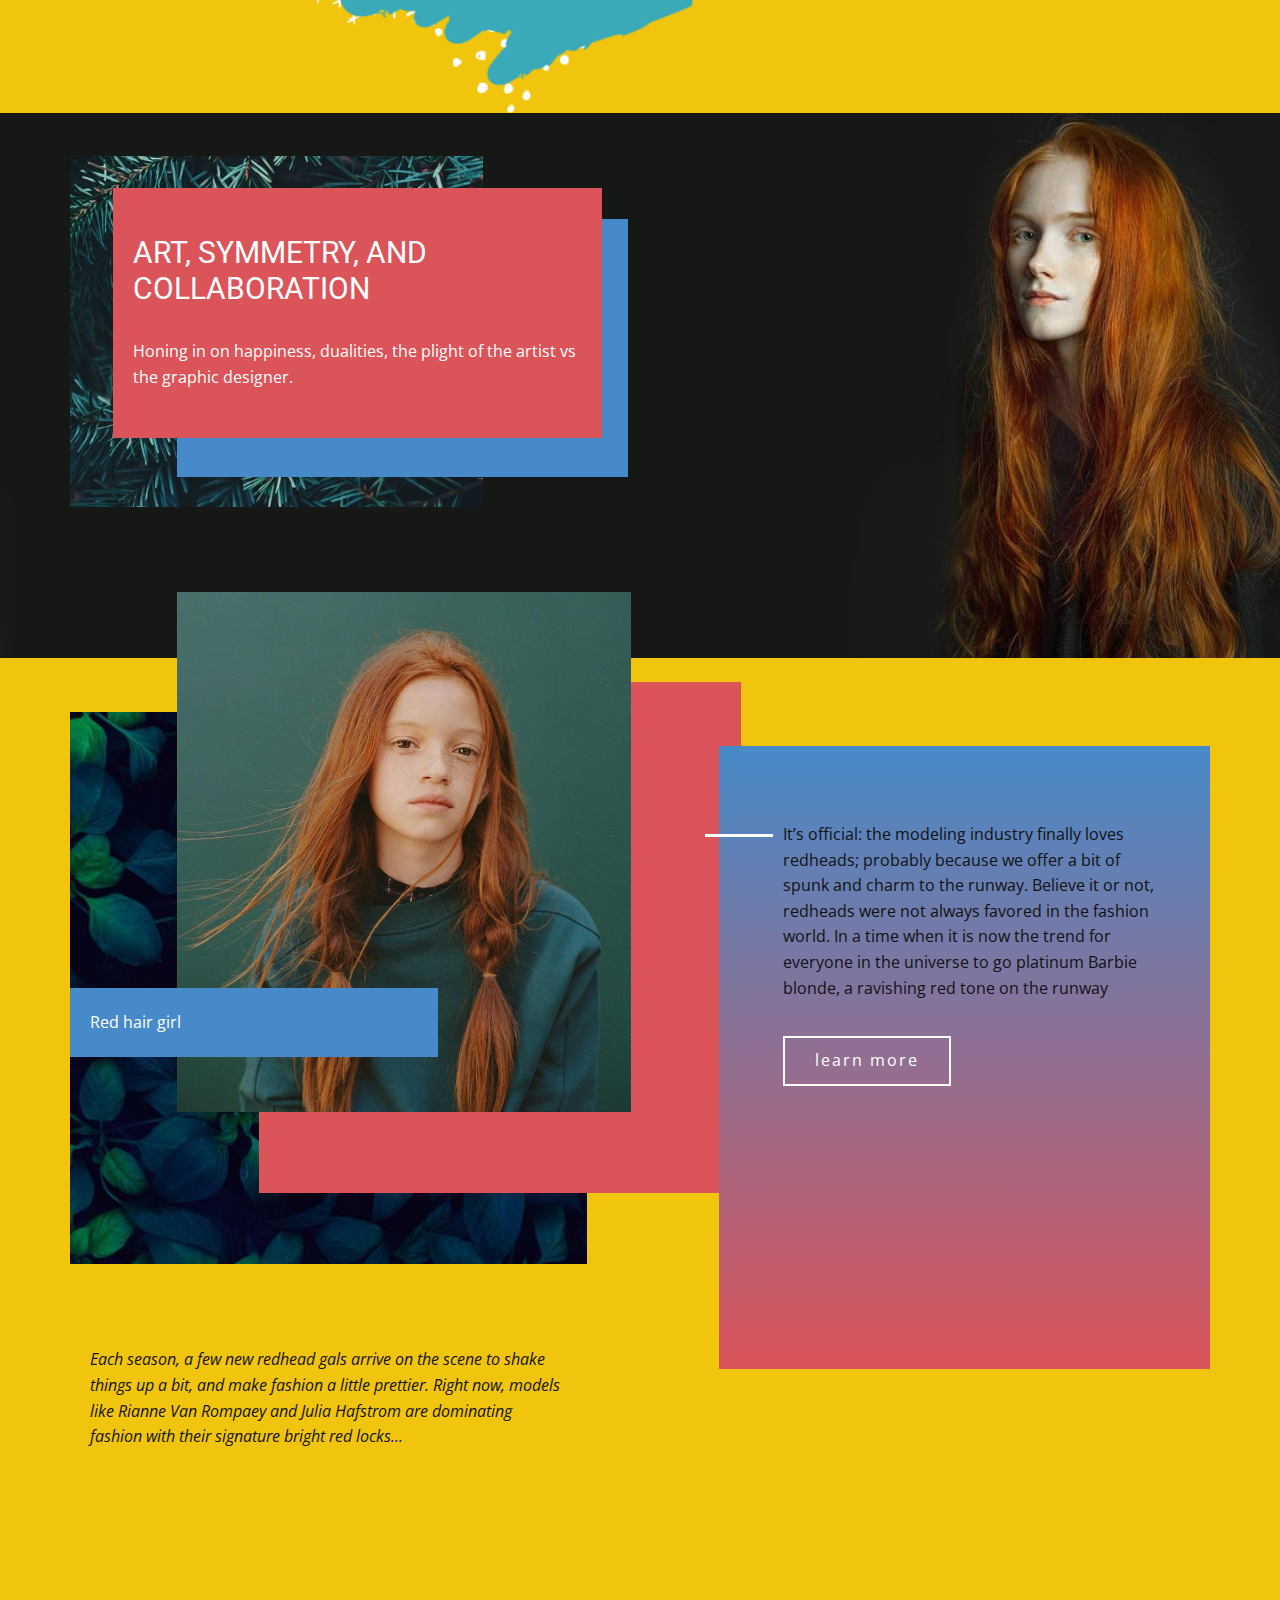
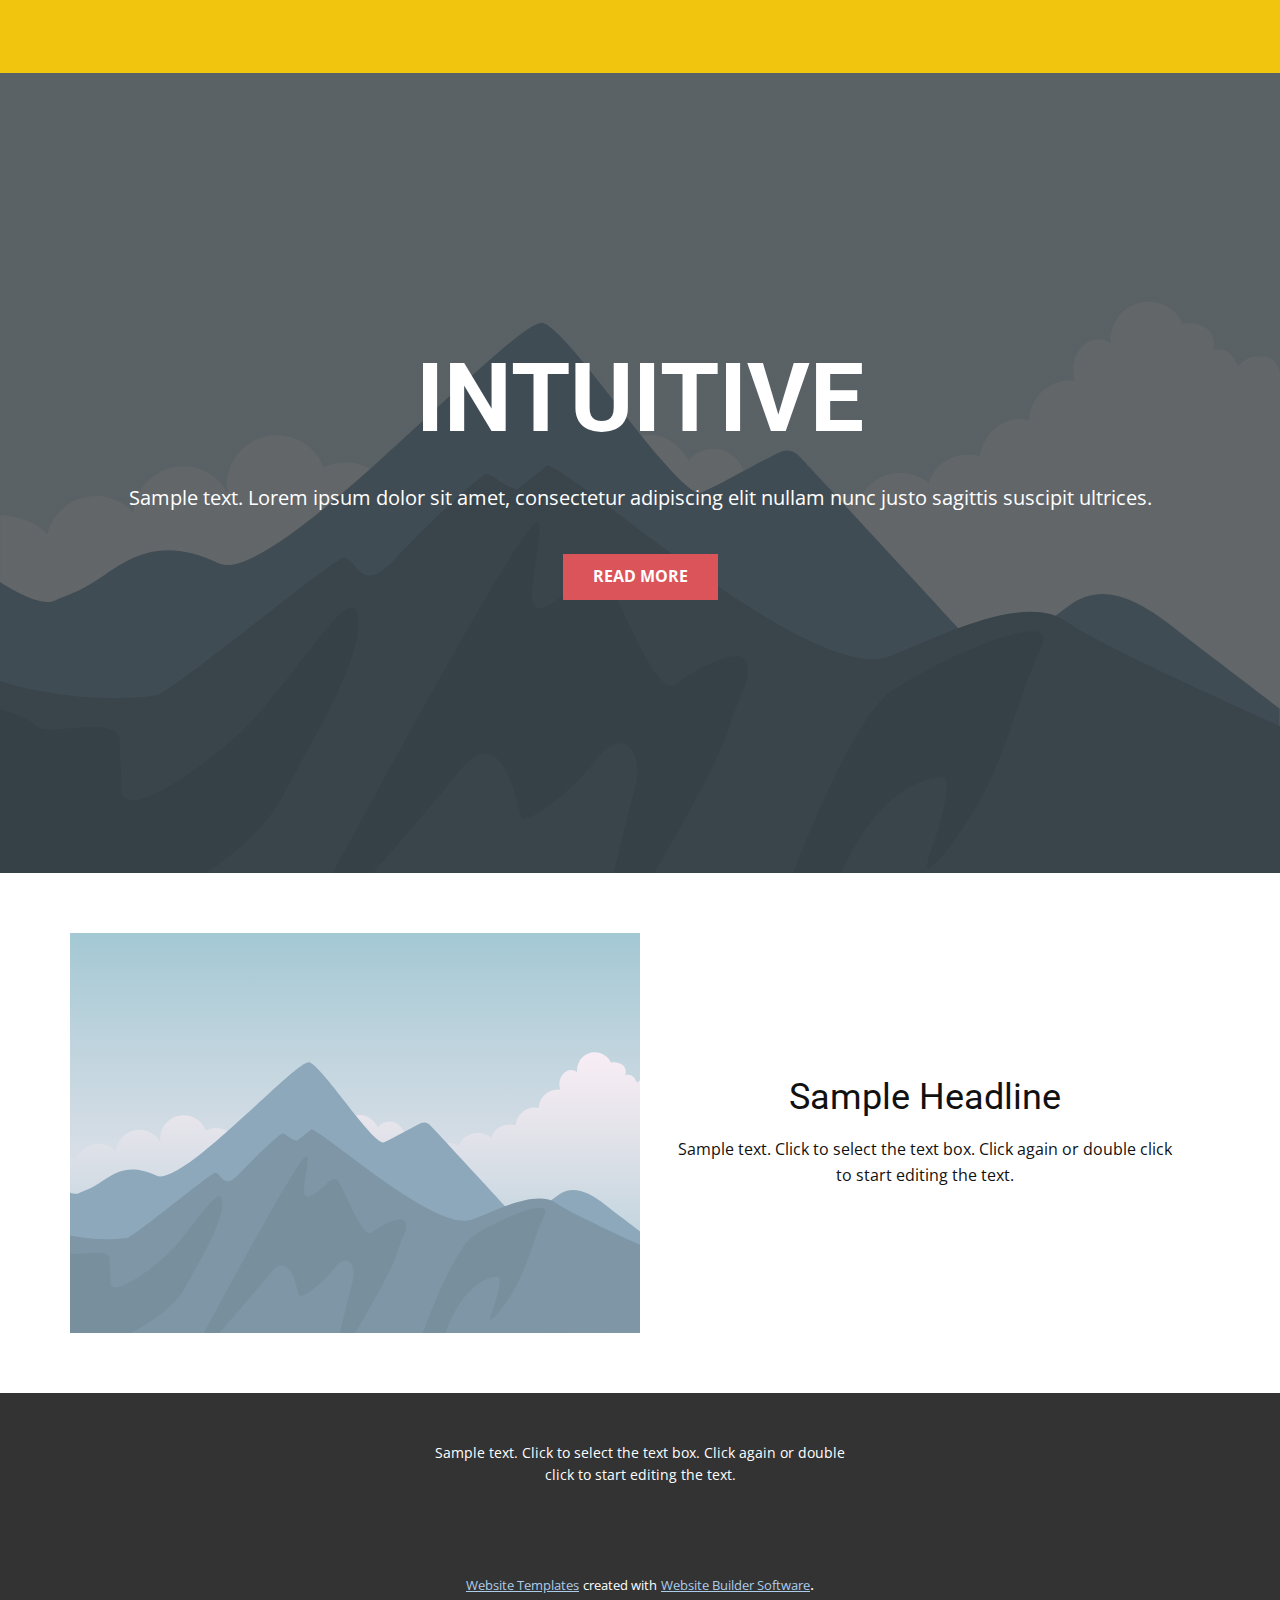
<file: Home.html>
<!DOCTYPE html>
<html style="font-size: 16px;">
  <head>
    <meta name="viewport" content="width=device-width, initial-scale=1.0">
    <meta charset="utf-8">
    <meta name="keywords" content="BeautyFaces, Matilda Nilsson, Redhead Runway Models, INTUITIVE">
    <meta name="description" content="">
    <meta name="page_type" content="np-template-header-footer-from-plugin">
    <title>Home</title>
    <link rel="stylesheet" href="nicepage.css" media="screen">
<link rel="stylesheet" href="Home.css" media="screen">
    <script class="u-script" type="text/javascript" src="jquery.js" defer=""></script>
    <script class="u-script" type="text/javascript" src="nicepage.js" defer=""></script>
    <meta name="generator" content="Nicepage 3.27.0, nicepage.com">
    <link id="u-theme-google-font" rel="stylesheet" href="https://fonts.googleapis.com/css?family=Roboto:100,100i,300,300i,400,400i,500,500i,700,700i,900,900i|Open+Sans:300,300i,400,400i,600,600i,700,700i,800,800i">
    
    
    
    
    
    
    
    
    
    
    
    <script type="application/ld+json">{
		"@context": "http://schema.org",
		"@type": "Organization",
		"name": "",
		"logo": "images/default-logo.png"
}</script>
    <meta name="theme-color" content="#478ac9">
    <meta property="og:title" content="Home">
    <meta property="og:type" content="website">
  </head>
  <body class="u-body"><header class="u-clearfix u-header u-header" id="sec-9b88"><div class="u-clearfix u-sheet u-valign-middle u-sheet-1">
        <a href="https://nicepage.com" class="u-image u-logo u-image-1">
          <img src="images/default-logo.png" class="u-logo-image u-logo-image-1">
        </a>
        <nav class="u-menu u-menu-dropdown u-offcanvas u-menu-1">
          <div class="menu-collapse" style="font-size: 1rem; letter-spacing: 0px;">
            <a class="u-button-style u-custom-left-right-menu-spacing u-custom-padding-bottom u-custom-top-bottom-menu-spacing u-nav-link u-text-active-palette-1-base u-text-hover-palette-2-base" href="#">
              <svg><use xmlns:xlink="http://www.w3.org/1999/xlink" xlink:href="#menu-hamburger"></use></svg>
              <svg version="1.1" xmlns="http://www.w3.org/2000/svg" xmlns:xlink="http://www.w3.org/1999/xlink"><defs><symbol id="menu-hamburger" viewBox="0 0 16 16" style="width: 16px; height: 16px;"><rect y="1" width="16" height="2"></rect><rect y="7" width="16" height="2"></rect><rect y="13" width="16" height="2"></rect>
</symbol>
</defs></svg>
            </a>
          </div>
          <div class="u-nav-container">
            <ul class="u-nav u-unstyled u-nav-1"><li class="u-nav-item"><a class="u-button-style u-nav-link u-text-active-palette-1-base u-text-hover-palette-2-base" href="Home.html" style="padding: 10px 20px;">Home</a>
</li><li class="u-nav-item"><a class="u-button-style u-nav-link u-text-active-palette-1-base u-text-hover-palette-2-base" href="About.html" style="padding: 10px 20px;">About</a>
</li><li class="u-nav-item"><a class="u-button-style u-nav-link u-text-active-palette-1-base u-text-hover-palette-2-base" href="Contact.html" style="padding: 10px 20px;">Contact</a>
</li></ul>
          </div>
          <div class="u-nav-container-collapse">
            <div class="u-black u-container-style u-inner-container-layout u-opacity u-opacity-95 u-sidenav">
              <div class="u-inner-container-layout u-sidenav-overflow">
                <div class="u-menu-close"></div>
                <ul class="u-align-center u-nav u-popupmenu-items u-unstyled u-nav-2"><li class="u-nav-item"><a class="u-button-style u-nav-link" href="Home.html">Home</a>
</li><li class="u-nav-item"><a class="u-button-style u-nav-link" href="About.html">About</a>
</li><li class="u-nav-item"><a class="u-button-style u-nav-link" href="Contact.html">Contact</a>
</li></ul>
              </div>
            </div>
            <div class="u-black u-menu-overlay u-opacity u-opacity-70"></div>
          </div>
        </nav>
      </div></header>
    <section class="u-clearfix u-palette-3-base u-section-1" id="carousel_561e">
      <div class="u-clearfix u-expanded-width u-layout-wrap u-layout-wrap-1">
        <div class="u-layout">
          <div class="u-layout-row">
            <div class="u-container-style u-expand-resize u-image u-layout-cell u-left-cell u-size-28 u-image-1">
              <div class="u-container-layout">
                <div class="u-gradient u-shape u-shape-rectangle u-shape-1"></div>
              </div>
            </div>
            <div class="u-container-style u-gradient u-layout-cell u-right-cell u-size-32 u-layout-cell-2">
              <div class="u-container-layout">
                <img src="images/Untitled2.png" alt="" class="u-expanded-width-xs u-image u-image-contain u-image-default u-image-2" data-image-width="900" data-image-height="713">
                <div class="u-container-style u-group u-image u-image-3">
                  <div class="u-container-layout u-container-layout-3"></div>
                </div>
                <div class="u-container-style u-group u-group-2">
                  <div class="u-container-layout u-valign-middle-sm u-valign-middle-xs u-container-layout-4">
                    <h1 class="u-text u-text-body-alt-color u-title u-text-1">
                      <span style="font-weight: normal;">Beauty</span>
                      <br>Faces
                    </h1>
                  </div>
                </div>
              </div>
            </div>
          </div>
        </div>
      </div>
    </section>
    <section class="u-clearfix u-palette-3-base u-section-2" id="carousel_9698">
      <div class="u-clearfix u-expanded-width u-layout-wrap u-layout-wrap-1">
        <div class="u-layout">
          <div class="u-layout-row">
            <div class="u-container-style u-layout-cell u-left-cell u-size-27 u-layout-cell-1">
              <div class="u-container-layout u-container-layout-1">
                <div class="u-expanded-height u-gradient u-shape u-shape-rectangle u-shape-1"></div>
                <div class="u-container-style u-group u-group-1">
                  <div class="u-container-layout u-valign-top-lg u-valign-top-md">
                    <div class="u-border-3 u-border-white u-line u-line-horizontal u-line-1"></div>
                    <p class="u-text u-text-1">The challenge is taking portraits. Sinking in someone’s eyes, you touch their most sacred part – the SOUL. This is an emotion, urge, pain which you have to draw with light. I am certain that there are no unphotogenic
                                        people. Everyone carries in themselves a little universe and the photographer is the one who, with their magic, reveals your fairy world. </p>
                  </div>
                </div>
              </div>
            </div>
            <div class="u-container-style u-layout-cell u-right-cell u-size-33 u-layout-cell-2">
              <div class="u-container-layout">
                <div class="u-palette-2-base u-shape u-shape-rectangle u-shape-2"></div>
                <img src="images/s.png" alt="" class="u-expanded-width-md u-expanded-width-sm u-expanded-width-xs u-image u-image-contain u-image-default u-image-1" data-image-width="633" data-image-height="648">
                <img class="u-image u-image-2" src="images/Untitled6.jpg">
                <div class="u-align-left-md u-align-left-xl u-container-style u-group u-palette-1-base u-group-2">
                  <div class="u-container-layout u-valign-middle-lg u-valign-middle-md u-valign-middle-sm u-valign-middle-xs u-container-layout-4">
                    <p class="u-text u-text-2">Photographer&nbsp;<a href="https://500px.com/photo/198723173/she-by-tanya-markova-nya" target="_blank">Tanya Markova</a>
                    </p>
                  </div>
                </div>
              </div>
            </div>
          </div>
        </div>
      </div>
    </section>
    <section class="u-clearfix u-palette-3-base u-section-3" id="carousel_2267">
      <div class="u-clearfix u-sheet u-sheet-1">
        <img src="images/zz.jpg" alt="" class="u-image u-image-default u-image-1">
        <div class="u-expanded-width-xs u-gradient u-shape u-shape-rectangle u-shape-1"></div>
        <div class="u-palette-3-base u-shape u-shape-rectangle u-shape-2"></div>
        <img src="images/spot.png" alt="" class="u-expanded-width-sm u-expanded-width-xs u-image u-image-contain u-image-default u-image-2" data-image-width="656" data-image-height="630">
        <img src="images/s1200.jpg" alt="" class="u-image u-image-default u-image-3">
        <div class="u-container-style u-group u-group-1">
          <div class="u-container-layout u-valign-middle-sm u-valign-middle-xl u-container-layout-1">
            <h1 class="u-text u-text-1">Matilda Nilsson</h1>
            <p class="u-text u-text-2">Matilda Rice admits she may have done "a few things" to prepare for her catwalk debut as a Jockey brand ambassador at New Zealand Fashion Week on Thursday night. She was "very nervous" ahead of her big underwear modelling debut.</p>
            <a href="https://www.stuff.co.nz/life-style/fashion/83580860/nzfw-matilda-rice-and-rugby-sevens-stars-strut-their-stuff-for-jockey" class="u-border-2 u-border-white u-btn u-button-style u-btn-1" title="learn more" target="_blank">learn more</a>
          </div>
        </div>
        <div class="u-container-style u-group u-palette-1-base u-group-2">
          <div class="u-container-layout u-valign-middle-xs u-container-layout-2">
            <p class="u-text u-text-3">Model: Matilda Nilsson<br>Photographer: <a href="https://sunechee.com/" target="_blank">Sune Chee</a>
              <br>
            </p>
          </div>
        </div>
      </div>
    </section>
    <section class="u-clearfix u-palette-3-base u-section-4" id="carousel_839f">
      <div class="u-clearfix u-sheet u-sheet-1">
        <div class="u-clearfix u-expanded-width-lg u-expanded-width-md u-expanded-width-sm u-expanded-width-xl u-gutter-0 u-layout-wrap u-layout-wrap-1">
          <div class="u-layout">
            <div class="u-layout-row">
              <div class="u-container-style u-expand-resize u-layout-cell u-right-cell u-size-28 u-layout-cell-1">
                <div class="u-container-layout">
                  <img class="u-expanded-width-lg u-expanded-width-sm u-expanded-width-xl u-expanded-width-xs u-image u-image-1" src="images/0cb680d49c3e43505c261a24520539fd.jpg">
                </div>
              </div>
              <div class="u-container-style u-expand-resize u-layout-cell u-left-cell u-size-32 u-layout-cell-2">
                <div class="u-container-layout u-container-layout-2">
                  <div class="u-palette-2-base u-shape u-shape-rectangle u-shape-1"></div>
                  <img src="images/sot5.png" alt="" class="u-expanded-width-xs u-image u-image-contain u-image-default u-image-2" data-image-width="592" data-image-height="572">
                  <img class="u-image u-image-3" src="images/50f93096d041fe97fa4add59daee9a33.jpg">
                  <div class="u-container-style u-group u-palette-1-base u-group-1">
                    <div class="u-container-layout u-valign-middle-lg u-valign-middle-md u-valign-middle-sm u-valign-middle-xs u-container-layout-3">
                      <p class="u-text u-text-1">Model: Elçin Sangu</p>
                    </div>
                  </div>
                </div>
              </div>
            </div>
          </div>
        </div>
        <div class="u-align-left-lg u-align-left-xl u-container-style u-group u-palette-1-base u-group-2">
          <div class="u-container-layout u-valign-middle-lg u-valign-middle-md u-valign-middle-sm u-container-layout-4">
            <p class="u-text u-text-2">Elçin Sangu is a Turkish actress and model, best known for her leading role Defne in the Star TV romantic comedy series Kiralık Aşk from June 2015 until its finale in January 2017.For this work, she has been nominated and has received
                        multiple awards in Turkey.</p>
            <a href="https://en.wikipedia.org/wiki/El%C3%A7in_Sangu" class="u-border-2 u-border-white u-btn u-button-style u-btn-1" title="learn more" target="_blank">learn more</a>
          </div>
        </div>
      </div>
    </section>
    <section class="u-clearfix u-palette-3-base u-section-5" id="carousel_fdb4">
      <div class="u-clearfix u-sheet u-sheet-1">
        <img src="images/3c846e997a445f3aad66e662d9aa8d0f.jpg" alt="" class="u-image u-image-default u-image-1">
        <img src="images/Untitled21.png" alt="" class="u-expanded-width-sm u-expanded-width-xs u-image u-image-contain u-image-default u-image-2" data-image-width="900" data-image-height="713">
        <div class="u-palette-2-base u-shape u-shape-rectangle u-shape-1"></div>
        <div class="u-clearfix u-layout-wrap u-layout-wrap-1">
          <div class="u-layout">
            <div class="u-layout-col">
              <div class="u-size-30">
                <div class="u-layout-row">
                  <div class="u-align-left u-container-style u-layout-cell u-left-cell u-right-cell u-size-60 u-layout-cell-1">
                    <div class="u-container-layout u-valign-middle u-container-layout-1">
                      <h1 class="u-align-left-md u-align-left-xs u-text u-text-1">Redhead<span style="font-weight: normal;"> Runway Models</span>
                      </h1>
                    </div>
                  </div>
                </div>
              </div>
              <div class="u-size-30">
                <div class="u-layout-row">
                  <div class="u-align-center-lg u-align-center-sm u-align-center-xl u-align-center-xs u-container-style u-hidden-sm u-hidden-xs u-layout-cell u-left-cell u-size-12 u-layout-cell-2">
                    <div class="u-container-layout u-valign-top-lg u-valign-top-sm u-valign-top-xl u-valign-top-xs">
                      <div class="u-align-left u-border-4 u-border-palette-2-base u-hidden-sm u-hidden-xs u-line u-line-horizontal u-line-1"></div>
                    </div>
                  </div>
                  <div class="u-align-left u-container-style u-layout-cell u-right-cell u-size-48 u-layout-cell-3">
                    <div class="u-container-layout u-valign-top-lg u-valign-top-md u-valign-top-sm u-valign-top-xl u-container-layout-3">
                      <p class="u-text u-text-2">Paragraph. Lorem ipsum dolor sit amet, consectetur adipiscing elit. Curabitur id suscipit ex. Suspendisse rhoncus laoreet purus quis elementum. Phasellus sed efficitur dolor, et ultricies sapien. Quisque fringilla
                                            sit amet dolor commodo efficitur. Aliquam et sem odio. In ullamcorper nisi nunc, et molestie ipsum iaculis sit amet.</p>
                    </div>
                  </div>
                </div>
              </div>
            </div>
          </div>
        </div>
      </div>
    </section>
    <section class="u-clearfix u-palette-3-base u-section-6" id="carousel_85af">
      <div class="u-clearfix u-sheet u-sheet-1">
        <img src="images/s1.png" alt="" class="u-image u-image-contain u-image-default u-image-1">
        <div class="u-align-left u-palette-2-base u-shape u-shape-1"></div>
        <div class="u-clearfix u-expanded-width-lg u-expanded-width-md u-expanded-width-xl u-gutter-30 u-layout-wrap u-layout-wrap-1">
          <div class="u-gutter-0 u-layout">
            <div class="u-layout-row">
              <div class="u-align-left u-container-style u-expand-resize u-layout-cell u-left-cell u-size-18 u-layout-cell-1" src="">
                <div class="u-container-layout" src="">
                  <img class="u-expanded-width-md u-expanded-width-sm u-expanded-width-xs u-image u-image-2" src="images/bdefcaf37d5bdc8540a6909a6a705d75.jpg">
                  <div class="u-align-right-md u-container-style u-group u-palette-1-base u-group-1">
                    <div class="u-container-layout u-valign-middle-md u-valign-middle-sm u-valign-middle-xl u-valign-middle-xs u-container-layout-2">
                      <p class="u-text u-text-1">
                        <a href="https://500px.com/leks-a" target="_blank">Alexandra Bochkareva</a>
                        <br>
                      </p>
                    </div>
                  </div>
                </div>
              </div>
              <div class="u-align-left u-container-style u-expand-resize u-layout-cell u-size-18 u-layout-cell-2" src="">
                <div class="u-container-layout" src="">
                  <img class="u-expanded-width-md u-expanded-width-sm u-expanded-width-xs u-image u-image-3" src="images/530941c0a5c1774b12985815faa53282.jpg">
                </div>
              </div>
              <div class="u-align-left u-container-style u-layout-cell u-right-cell u-size-24 u-layout-cell-3">
                <div class="u-container-layout u-container-layout-4">
                  <h3 class="u-text u-text-2">Fairytale Portraits</h3>
                  <p class="u-text u-text-3">Vek has spent his life dedicate to pushing his art in challenging new directions. Each of Vek’s works tells a new and interesting story that creates a direct, emotional appeal to the audience ipsum dolor sit amet, consectetur
                                    adipiscing elit nullam nunc justo sagittis suscipit ultrices.</p>
                </div>
              </div>
            </div>
          </div>
        </div>
      </div>
    </section>
    <section class="u-clearfix u-image u-section-7" id="carousel_10d2">
      <div class="u-clearfix u-sheet u-sheet-1">
        <img src="images/501bafaa205939a025f15bb6f6fc0489.jpg" alt="" class="u-image u-image-default u-image-1">
        <div class="u-palette-1-base u-shape u-shape-rectangle u-shape-1"></div>
        <div class="u-align-left u-container-style u-group u-palette-2-base u-group-1">
          <div class="u-container-layout u-valign-middle u-container-layout-1">
            <h3 class="u-text u-text-body-alt-color u-text-1">ART, SYMMETRY, AND COLLABORATION</h3>
            <p class="u-text u-text-body-alt-color u-text-2">Honing in on happiness, dualities, the plight of the artist vs the graphic designer. </p>
          </div>
        </div>
      </div>
    </section>
    <section class="u-clearfix u-palette-3-base u-section-8" id="carousel_3db0">
      <div class="u-clearfix u-sheet u-sheet-1">
        <div class="u-clearfix u-expanded-width u-layout-wrap u-layout-wrap-1">
          <div class="u-gutter-0 u-layout">
            <div class="u-layout-row">
              <div class="u-size-32 u-size-60-md">
                <div class="u-layout-row">
                  <div class="u-container-style u-layout-cell u-left-cell u-size-60 u-layout-cell-1">
                    <div class="u-container-layout">
                      <img src="images/0cb680d49c3e43505c261a24520539fd.jpg" alt="" class="u-image u-image-default u-image-1">
                      <div class="u-palette-2-base u-shape u-shape-rectangle u-shape-1"></div>
                      <img class="u-image u-image-2" src="images/Untitled4.jpg">
                      <div class="u-align-right-md u-container-style u-group u-palette-1-base u-group-1">
                        <div class="u-container-layout u-valign-middle u-container-layout-2">
                          <p class="u-text u-text-1">Red hair girl</p>
                        </div>
                      </div>
                      <div class="u-container-style u-expanded-width-xs u-group u-group-2">
                        <div class="u-container-layout u-valign-middle u-container-layout-3">
                          <p class="u-text u-text-2">Each season, a few new redhead gals arrive on the scene to shake things up a bit, and make fashion a little prettier. Right now, models like Rianne Van Rompaey and Julia Hafstrom are dominating fashion with
                                                    their signature bright red locks...</p>
                        </div>
                      </div>
                    </div>
                  </div>
                </div>
              </div>
              <div class="u-size-28 u-size-60-md">
                <div class="u-layout-col">
                  <div class="u-container-style u-hidden-md u-hidden-sm u-hidden-xs u-layout-cell u-right-cell u-size-20 u-layout-cell-2">
                    <div class="u-container-layout"></div>
                  </div>
                  <div class="u-container-style u-layout-cell u-right-cell u-size-40 u-layout-cell-3">
                    <div class="u-container-layout">
                      <div class="u-expanded-width-md u-expanded-width-sm u-expanded-width-xs u-gradient u-shape u-shape-rectangle u-shape-2"></div>
                      <div class="u-container-style u-group u-group-3">
                        <div class="u-container-layout">
                          <div class="u-border-3 u-border-white u-line u-line-horizontal u-line-1"></div>
                          <p class="u-text u-text-3">It’s official: the modeling industry finally loves redheads; probably because we offer a bit of spunk and charm to the runway. Believe it or not, redheads were not always favored in the fashion world.&nbsp;In
                                                    a time when it is now the trend for everyone in the universe to go platinum Barbie blonde, a ravishing red tone on the runway </p>
                          <a href="https://howtobearedhead.com/10-redhead-runway-models-you-should-know-about/" class="u-border-2 u-border-white u-btn u-button-style u-btn-1" title="learn more" target="_blank">learn more</a>
                        </div>
                      </div>
                    </div>
                  </div>
                </div>
              </div>
            </div>
          </div>
        </div>
      </div>
    </section>
    <section class="u-align-center u-clearfix u-image u-shading u-section-9" src="" data-image-width="256" data-image-height="256" id="sec-26a9">
      <div class="u-clearfix u-sheet u-valign-middle u-sheet-1">
        <h1 class="u-text u-text-default u-title u-text-1">INTUITIVE</h1>
        <p class="u-large-text u-text u-text-default u-text-variant u-text-2">Sample text. Lorem ipsum dolor sit amet, consectetur adipiscing elit nullam nunc justo sagittis suscipit ultrices.</p>
        <a href="#" class="u-btn u-button-style u-palette-2-base u-btn-1">Read More</a>
      </div>
    </section>
    <section class="u-clearfix u-section-10" id="sec-2a3c">
      <div class="u-clearfix u-sheet u-sheet-1">
        <div class="u-clearfix u-expanded-width u-layout-wrap u-layout-wrap-1">
          <div class="u-layout">
            <div class="u-layout-row">
              <div class="u-container-style u-image u-layout-cell u-size-30 u-image-1" data-image-width="400" data-image-height="265">
                <div class="u-container-layout u-container-layout-1"></div>
              </div>
              <div class="u-align-center u-container-style u-layout-cell u-size-30 u-layout-cell-2">
                <div class="u-container-layout u-valign-middle u-container-layout-2">
                  <h2 class="u-text u-text-default u-text-1">Sample Headline</h2>
                  <p class="u-text u-text-default u-text-2">Sample text. Click to select the text box. Click again or double click to start editing the text.</p>
                </div>
              </div>
            </div>
          </div>
        </div>
      </div>
    </section>
    
    
    <footer class="u-align-center u-clearfix u-footer u-grey-80 u-footer" id="sec-4c99"><div class="u-clearfix u-sheet u-sheet-1">
        <p class="u-small-text u-text u-text-variant u-text-1">Sample text. Click to select the text box. Click again or double click to start editing the text.</p>
      </div></footer>
    <section class="u-backlink u-clearfix u-grey-80">
      <a class="u-link" href="https://nicepage.com/website-templates" target="_blank">
        <span>Website Templates</span>
      </a>
      <p class="u-text">
        <span>created with</span>
      </p>
      <a class="u-link" href="https://nicepage.com/" target="_blank">
        <span>Website Builder Software</span>
      </a>. 
    </section>
  </body>
</html>
</file>
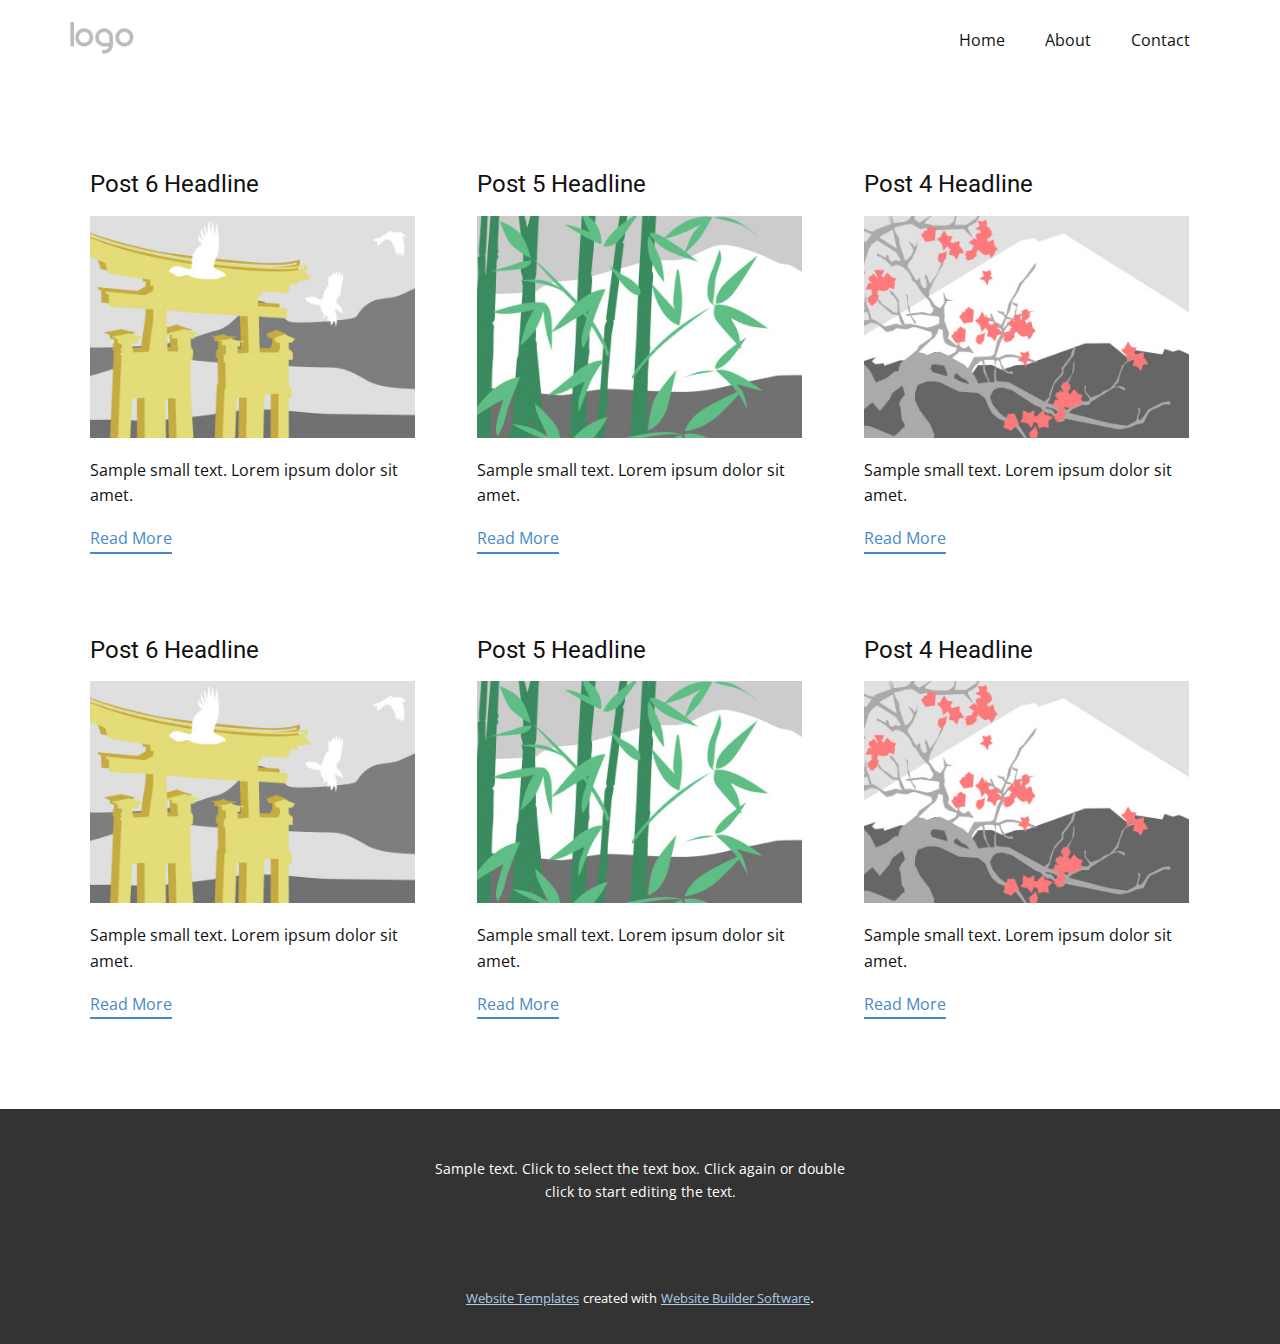
<file: blog/blog.html>
<html style="font-size: 16px;"><head>
    <meta name="viewport" content="width=device-width, initial-scale=1.0">
    <meta charset="utf-8">
    <meta name="keywords" content="">
    <meta name="description" content="">
    <meta name="page_type" content="np-template-header-footer-from-plugin">
    <title>Blog Template</title>
    <link rel="stylesheet" href="../nicepage.css" media="screen">
<link rel="stylesheet" href="../Blog-Template.css" media="screen">
    <script class="u-script" type="text/javascript" src="../jquery.js" defer=""></script>
    <script class="u-script" type="text/javascript" src="../nicepage.js" defer=""></script>
    <meta name="generator" content="Nicepage 3.27.0, nicepage.com">
    <link id="u-theme-google-font" rel="stylesheet" href="https://fonts.googleapis.com/css?family=Roboto:100,100i,300,300i,400,400i,500,500i,700,700i,900,900i|Open+Sans:300,300i,400,400i,600,600i,700,700i,800,800i">
    
    
    <script type="application/ld+json">{
		"@context": "http://schema.org",
		"@type": "Organization",
		"name": "",
		"logo": "images/default-logo.png"
}</script>
    <meta name="theme-color" content="#478ac9">
  </head>
  <body class="u-body"><header class="u-clearfix u-header u-header" id="sec-9b88"><div class="u-clearfix u-sheet u-valign-middle u-sheet-1">
        <a href="https://nicepage.com" class="u-image u-logo u-image-1">
          <img src="../images/default-logo.png" class="u-logo-image u-logo-image-1">
        </a>
        <nav class="u-menu u-menu-dropdown u-offcanvas u-menu-1">
          <div class="menu-collapse" style="font-size: 1rem; letter-spacing: 0px;">
            <a class="u-button-style u-custom-left-right-menu-spacing u-custom-padding-bottom u-custom-top-bottom-menu-spacing u-nav-link u-text-active-palette-1-base u-text-hover-palette-2-base" href="#">
              <svg><use xmlns:xlink="http://www.w3.org/1999/xlink" xlink:href="#menu-hamburger"></use></svg>
              <svg version="1.1" xmlns="http://www.w3.org/2000/svg" xmlns:xlink="http://www.w3.org/1999/xlink"><defs><symbol id="menu-hamburger" viewBox="0 0 16 16" style="width: 16px; height: 16px;"><rect y="1" width="16" height="2"></rect><rect y="7" width="16" height="2"></rect><rect y="13" width="16" height="2"></rect>
</symbol>
</defs></svg>
            </a>
          </div>
          <div class="u-nav-container">
            <ul class="u-nav u-unstyled u-nav-1"><li class="u-nav-item"><a class="u-button-style u-nav-link u-text-active-palette-1-base u-text-hover-palette-2-base" href="../Home.html" style="padding: 10px 20px;">Home</a>
</li><li class="u-nav-item"><a class="u-button-style u-nav-link u-text-active-palette-1-base u-text-hover-palette-2-base" href="../About.html" style="padding: 10px 20px;">About</a>
</li><li class="u-nav-item"><a class="u-button-style u-nav-link u-text-active-palette-1-base u-text-hover-palette-2-base" href="../Contact.html" style="padding: 10px 20px;">Contact</a>
</li></ul>
          </div>
          <div class="u-nav-container-collapse">
            <div class="u-black u-container-style u-inner-container-layout u-opacity u-opacity-95 u-sidenav">
              <div class="u-inner-container-layout u-sidenav-overflow">
                <div class="u-menu-close"></div>
                <ul class="u-align-center u-nav u-popupmenu-items u-unstyled u-nav-2"><li class="u-nav-item"><a class="u-button-style u-nav-link" href="../Home.html">Home</a>
</li><li class="u-nav-item"><a class="u-button-style u-nav-link" href="../About.html">About</a>
</li><li class="u-nav-item"><a class="u-button-style u-nav-link" href="../Contact.html">Contact</a>
</li></ul>
              </div>
            </div>
            <div class="u-black u-menu-overlay u-opacity u-opacity-70"></div>
          </div>
        </nav>
      </div></header>
    <section class="u-clearfix u-section-1" id="sec-6113">
      <div class="u-clearfix u-sheet u-valign-middle u-sheet-1"><!--blog--><!--blog_options_json--><!--{"type":"Recent","source":"","tags":"","count":""}--><!--/blog_options_json-->
        <div class="u-blog u-expanded-width u-repeater u-repeater-1"><!--blog_post-->
          <div class="u-blog-post u-container-style u-repeater-item u-white u-repeater-item-1">
            <div class="u-container-layout u-similar-container u-valign-top u-container-layout-1"><!--blog_post_header-->
              <h4 class="u-blog-control u-text u-text-1">
                <a class="u-post-header-link" href="../blog/post-5.html"><!--blog_post_header_content-->Post 6 Headline<!--/blog_post_header_content--></a>
              </h4><!--/blog_post_header--><!--blog_post_image-->
              <a class="u-post-header-link" href="../blog/post-5.html"><img alt="" class="u-blog-control u-expanded-width u-image u-image-default u-image-1" src="[data-uri]"></a><!--/blog_post_image--><!--blog_post_content-->
              <div class="u-blog-control u-post-content u-text u-text-2 fr-view">Sample small text. Lorem ipsum dolor sit amet.</div><!--/blog_post_content--><!--blog_post_readmore-->
              <a href="../blog/post-5.html" class="u-blog-control u-border-2 u-border-palette-1-base u-btn u-btn-rectangle u-button-style u-none u-btn-1"><!--blog_post_readmore_content--><!--options_json--><!--{"content":""}--><!--/options_json-->Read More<!--/blog_post_readmore_content--></a><!--/blog_post_readmore-->
            </div>
          </div><div class="u-blog-post u-container-style u-repeater-item u-video-cover u-white">
            <div class="u-container-layout u-similar-container u-valign-top u-container-layout-2"><!--blog_post_header-->
              <h4 class="u-blog-control u-text u-text-3">
                <a class="u-post-header-link" href="../blog/post-4.html"><!--blog_post_header_content-->Post 5 Headline<!--/blog_post_header_content--></a>
              </h4><!--/blog_post_header--><!--blog_post_image-->
              <a class="u-post-header-link" href="../blog/post-4.html"><img alt="" class="u-blog-control u-expanded-width u-image u-image-default u-image-2" src="[data-uri]"></a><!--/blog_post_image--><!--blog_post_content-->
              <div class="u-blog-control u-post-content u-text u-text-4 fr-view">Sample small text. Lorem ipsum dolor sit amet.</div><!--/blog_post_content--><!--blog_post_readmore-->
              <a href="../blog/post-4.html" class="u-blog-control u-border-2 u-border-palette-1-base u-btn u-btn-rectangle u-button-style u-none u-btn-2"><!--blog_post_readmore_content--><!--options_json--><!--{"content":""}--><!--/options_json-->Read More<!--/blog_post_readmore_content--></a><!--/blog_post_readmore-->
            </div>
          </div><div class="u-blog-post u-container-style u-repeater-item u-video-cover u-white">
            <div class="u-container-layout u-similar-container u-valign-top u-container-layout-3"><!--blog_post_header-->
              <h4 class="u-blog-control u-text u-text-5">
                <a class="u-post-header-link" href="../blog/post-3.html"><!--blog_post_header_content-->Post 4 Headline<!--/blog_post_header_content--></a>
              </h4><!--/blog_post_header--><!--blog_post_image-->
              <a class="u-post-header-link" href="../blog/post-3.html"><img alt="" class="u-blog-control u-expanded-width u-image u-image-default u-image-3" src="[data-uri]"></a><!--/blog_post_image--><!--blog_post_content-->
              <div class="u-blog-control u-post-content u-text u-text-6 fr-view">Sample small text. Lorem ipsum dolor sit amet.</div><!--/blog_post_content--><!--blog_post_readmore-->
              <a href="../blog/post-3.html" class="u-blog-control u-border-2 u-border-palette-1-base u-btn u-btn-rectangle u-button-style u-none u-btn-3"><!--blog_post_readmore_content--><!--options_json--><!--{"content":""}--><!--/options_json-->Read More<!--/blog_post_readmore_content--></a><!--/blog_post_readmore-->
            </div>
          </div><div class="u-blog-post u-container-style u-repeater-item u-white u-repeater-item-1">
            <div class="u-container-layout u-similar-container u-valign-top u-container-layout-1"><!--blog_post_header-->
              <h4 class="u-blog-control u-text u-text-1">
                <a class="u-post-header-link" href="../blog/post-2.html"><!--blog_post_header_content-->Post 6 Headline<!--/blog_post_header_content--></a>
              </h4><!--/blog_post_header--><!--blog_post_image-->
              <a class="u-post-header-link" href="../blog/post-2.html"><img alt="" class="u-blog-control u-expanded-width u-image u-image-default u-image-1" src="[data-uri]"></a><!--/blog_post_image--><!--blog_post_content-->
              <div class="u-blog-control u-post-content u-text u-text-2 fr-view">Sample small text. Lorem ipsum dolor sit amet.</div><!--/blog_post_content--><!--blog_post_readmore-->
              <a href="../blog/post-2.html" class="u-blog-control u-border-2 u-border-palette-1-base u-btn u-btn-rectangle u-button-style u-none u-btn-1"><!--blog_post_readmore_content--><!--options_json--><!--{"content":""}--><!--/options_json-->Read More<!--/blog_post_readmore_content--></a><!--/blog_post_readmore-->
            </div>
          </div><div class="u-blog-post u-container-style u-repeater-item u-video-cover u-white">
            <div class="u-container-layout u-similar-container u-valign-top u-container-layout-2"><!--blog_post_header-->
              <h4 class="u-blog-control u-text u-text-3">
                <a class="u-post-header-link" href="../blog/post-1.html"><!--blog_post_header_content-->Post 5 Headline<!--/blog_post_header_content--></a>
              </h4><!--/blog_post_header--><!--blog_post_image-->
              <a class="u-post-header-link" href="../blog/post-1.html"><img alt="" class="u-blog-control u-expanded-width u-image u-image-default u-image-2" src="[data-uri]"></a><!--/blog_post_image--><!--blog_post_content-->
              <div class="u-blog-control u-post-content u-text u-text-4 fr-view">Sample small text. Lorem ipsum dolor sit amet.</div><!--/blog_post_content--><!--blog_post_readmore-->
              <a href="../blog/post-1.html" class="u-blog-control u-border-2 u-border-palette-1-base u-btn u-btn-rectangle u-button-style u-none u-btn-2"><!--blog_post_readmore_content--><!--options_json--><!--{"content":""}--><!--/options_json-->Read More<!--/blog_post_readmore_content--></a><!--/blog_post_readmore-->
            </div>
          </div><div class="u-blog-post u-container-style u-repeater-item u-video-cover u-white">
            <div class="u-container-layout u-similar-container u-valign-top u-container-layout-3"><!--blog_post_header-->
              <h4 class="u-blog-control u-text u-text-5">
                <a class="u-post-header-link" href="../blog/post.html"><!--blog_post_header_content-->Post 4 Headline<!--/blog_post_header_content--></a>
              </h4><!--/blog_post_header--><!--blog_post_image-->
              <a class="u-post-header-link" href="../blog/post.html"><img alt="" class="u-blog-control u-expanded-width u-image u-image-default u-image-3" src="[data-uri]"></a><!--/blog_post_image--><!--blog_post_content-->
              <div class="u-blog-control u-post-content u-text u-text-6 fr-view">Sample small text. Lorem ipsum dolor sit amet.</div><!--/blog_post_content--><!--blog_post_readmore-->
              <a href="../blog/post.html" class="u-blog-control u-border-2 u-border-palette-1-base u-btn u-btn-rectangle u-button-style u-none u-btn-3"><!--blog_post_readmore_content--><!--options_json--><!--{"content":""}--><!--/options_json-->Read More<!--/blog_post_readmore_content--></a><!--/blog_post_readmore-->
            </div>
          </div><!--/blog_post--><!--blog_post-->
          <!--/blog_post--><!--blog_post-->
          <!--/blog_post-->
        </div><!--/blog-->
      </div>
    </section>
    
    
    <footer class="u-align-center u-clearfix u-footer u-grey-80 u-footer" id="sec-4c99"><div class="u-clearfix u-sheet u-sheet-1">
        <p class="u-small-text u-text u-text-variant u-text-1">Sample text. Click to select the text box. Click again or double click to start editing the text.</p>
      </div></footer>
    <section class="u-backlink u-clearfix u-grey-80">
      <a class="u-link" href="https://nicepage.com/website-templates" target="_blank">
        <span>Website Templates</span>
      </a>
      <p class="u-text">
        <span>created with</span>
      </p>
      <a class="u-link" href="https://nicepage.com/" target="_blank">
        <span>Website Builder Software</span>
      </a>. 
    </section>
  
</body></html>
</file>
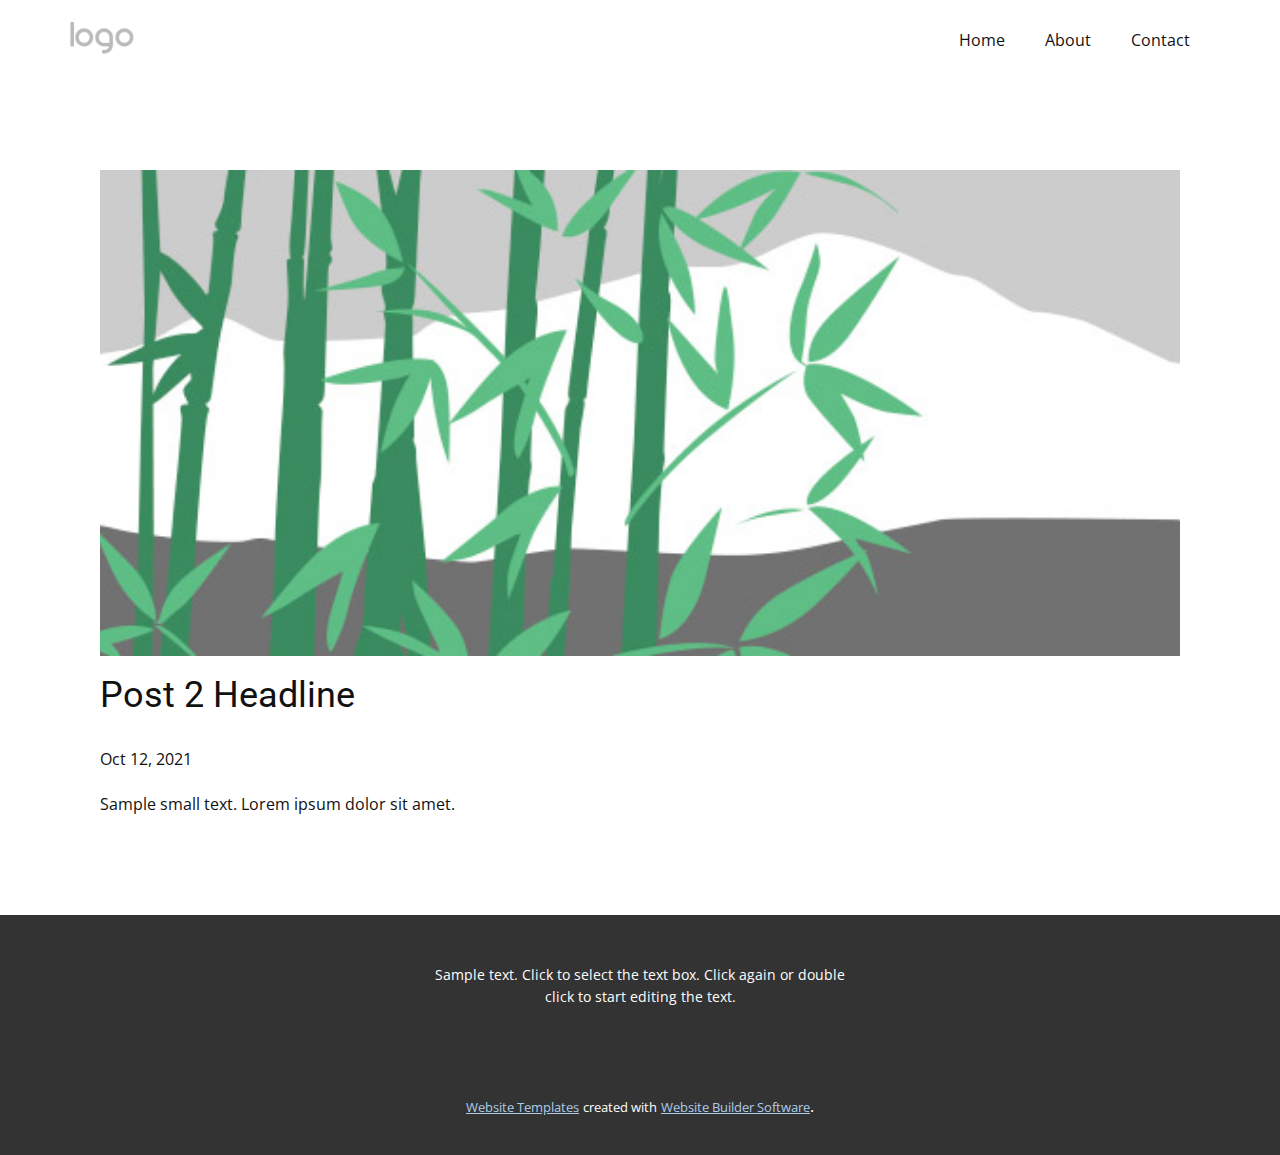
<file: blog/post-1.html>
<!doctype html>
<html style="font-size: 16px;"><head>
    <meta name="viewport" content="width=device-width, initial-scale=1.0">
    <meta charset="utf-8">
    <meta name="keywords" content="Post 1 Headline">
    <meta name="description" content="">
    <meta name="page_type" content="np-template-header-footer-from-plugin">
    <title>Post 2 Headline</title>
    <link rel="stylesheet" href="../nicepage.css" media="screen">
<link rel="stylesheet" href="../Post-Template.css" media="screen">
    <script class="u-script" type="text/javascript" src="../jquery.js" defer=""></script>
    <script class="u-script" type="text/javascript" src="../nicepage.js" defer=""></script>
    <meta name="generator" content="Nicepage 3.27.0, nicepage.com">
    <link id="u-theme-google-font" rel="stylesheet" href="https://fonts.googleapis.com/css?family=Roboto:100,100i,300,300i,400,400i,500,500i,700,700i,900,900i|Open+Sans:300,300i,400,400i,600,600i,700,700i,800,800i">
    
    
    <script type="application/ld+json">{
		"@context": "http://schema.org",
		"@type": "Organization",
		"name": "",
		"logo": "images/default-logo.png"
}</script>
    <meta name="theme-color" content="#478ac9">
  </head>
  <body class="u-body"><header class="u-clearfix u-header u-header" id="sec-9b88"><div class="u-clearfix u-sheet u-valign-middle u-sheet-1">
        <a href="https://nicepage.com" class="u-image u-logo u-image-1">
          <img src="../images/default-logo.png" class="u-logo-image u-logo-image-1">
        </a>
        <nav class="u-menu u-menu-dropdown u-offcanvas u-menu-1">
          <div class="menu-collapse" style="font-size: 1rem; letter-spacing: 0px;">
            <a class="u-button-style u-custom-left-right-menu-spacing u-custom-padding-bottom u-custom-top-bottom-menu-spacing u-nav-link u-text-active-palette-1-base u-text-hover-palette-2-base" href="#">
              <svg><use xmlns:xlink="http://www.w3.org/1999/xlink" xlink:href="#menu-hamburger"></use></svg>
              <svg version="1.1" xmlns="http://www.w3.org/2000/svg" xmlns:xlink="http://www.w3.org/1999/xlink"><defs><symbol id="menu-hamburger" viewBox="0 0 16 16" style="width: 16px; height: 16px;"><rect y="1" width="16" height="2"></rect><rect y="7" width="16" height="2"></rect><rect y="13" width="16" height="2"></rect>
</symbol>
</defs></svg>
            </a>
          </div>
          <div class="u-nav-container">
            <ul class="u-nav u-unstyled u-nav-1"><li class="u-nav-item"><a class="u-button-style u-nav-link u-text-active-palette-1-base u-text-hover-palette-2-base" href="../Home.html" style="padding: 10px 20px;">Home</a>
</li><li class="u-nav-item"><a class="u-button-style u-nav-link u-text-active-palette-1-base u-text-hover-palette-2-base" href="../About.html" style="padding: 10px 20px;">About</a>
</li><li class="u-nav-item"><a class="u-button-style u-nav-link u-text-active-palette-1-base u-text-hover-palette-2-base" href="../Contact.html" style="padding: 10px 20px;">Contact</a>
</li></ul>
          </div>
          <div class="u-nav-container-collapse">
            <div class="u-black u-container-style u-inner-container-layout u-opacity u-opacity-95 u-sidenav">
              <div class="u-inner-container-layout u-sidenav-overflow">
                <div class="u-menu-close"></div>
                <ul class="u-align-center u-nav u-popupmenu-items u-unstyled u-nav-2"><li class="u-nav-item"><a class="u-button-style u-nav-link" href="../Home.html">Home</a>
</li><li class="u-nav-item"><a class="u-button-style u-nav-link" href="../About.html">About</a>
</li><li class="u-nav-item"><a class="u-button-style u-nav-link" href="../Contact.html">Contact</a>
</li></ul>
              </div>
            </div>
            <div class="u-black u-menu-overlay u-opacity u-opacity-70"></div>
          </div>
        </nav>
      </div></header>
    <section class="u-align-center u-clearfix u-section-1" id="sec-1ea3">
      <div class="u-clearfix u-sheet u-valign-middle-md u-valign-middle-sm u-valign-middle-xs u-sheet-1"><!--post_details--><!--post_details_options_json--><!--{"source":""}--><!--/post_details_options_json--><!--blog_post-->
        <div class="u-container-style u-expanded-width u-post-details u-post-details-1">
          <div class="u-container-layout u-valign-middle u-container-layout-1"><!--blog_post_image-->
            <img alt="" class="u-blog-control u-expanded-width u-image u-image-default u-image-1" src="[data-uri]"><!--/blog_post_image--><!--blog_post_header-->
            <h2 class="u-blog-control u-text u-text-1">Post 2 Headline</h2><!--/blog_post_header--><!--blog_post_metadata-->
            <div class="u-blog-control u-metadata u-metadata-1"><!--blog_post_metadata_date-->
              <span class="u-meta-date u-meta-icon">Oct 12, 2021</span><!--/blog_post_metadata_date--><!--blog_post_metadata_category-->
              <!--/blog_post_metadata_category--><!--blog_post_metadata_comments-->
              <!--/blog_post_metadata_comments-->
            </div><!--/blog_post_metadata--><!--blog_post_content-->
            <div class="u-align-justify u-blog-control u-post-content u-text u-text-2 fr-view">
  Sample small text. Lorem ipsum dolor sit amet.
  </div><!--/blog_post_content-->
          </div>
        </div><!--/blog_post--><!--/post_details-->
      </div>
    </section>
    
    
    <footer class="u-align-center u-clearfix u-footer u-grey-80 u-footer" id="sec-4c99"><div class="u-clearfix u-sheet u-sheet-1">
        <p class="u-small-text u-text u-text-variant u-text-1">Sample text. Click to select the text box. Click again or double click to start editing the text.</p>
      </div></footer>
    <section class="u-backlink u-clearfix u-grey-80">
      <a class="u-link" href="https://nicepage.com/website-templates" target="_blank">
        <span>Website Templates</span>
      </a>
      <p class="u-text">
        <span>created with</span>
      </p>
      <a class="u-link" href="https://nicepage.com/" target="_blank">
        <span>Website Builder Software</span>
      </a>. 
    </section>
  
</body></html>
</file>
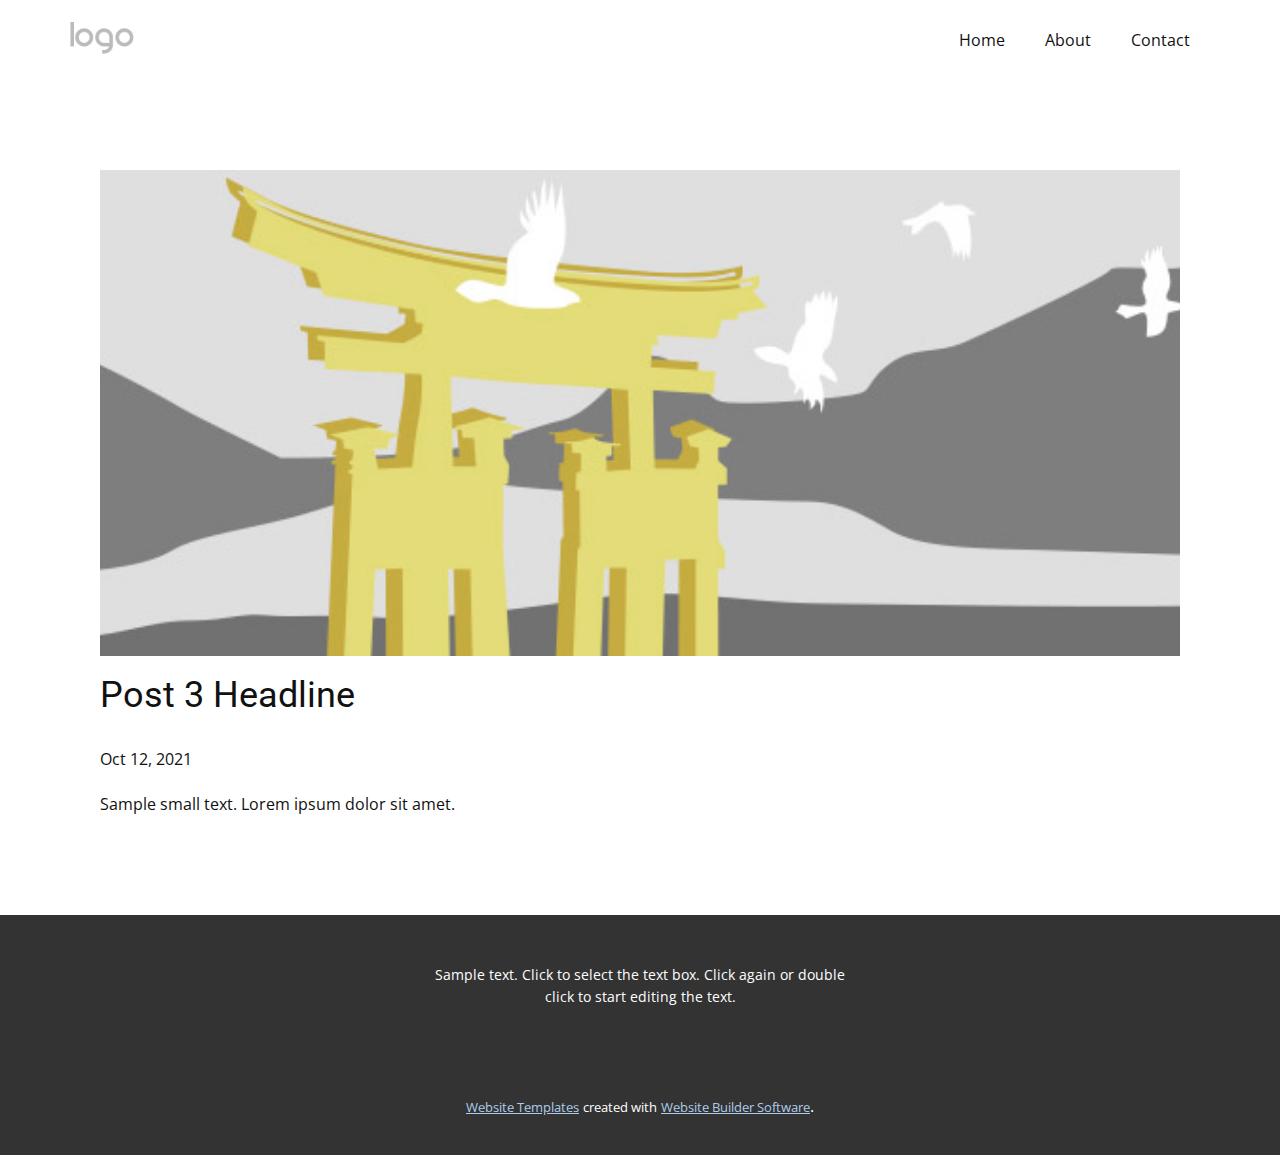
<file: blog/post-2.html>
<!doctype html>
<html style="font-size: 16px;"><head>
    <meta name="viewport" content="width=device-width, initial-scale=1.0">
    <meta charset="utf-8">
    <meta name="keywords" content="Post 1 Headline">
    <meta name="description" content="">
    <meta name="page_type" content="np-template-header-footer-from-plugin">
    <title>Post 3 Headline</title>
    <link rel="stylesheet" href="../nicepage.css" media="screen">
<link rel="stylesheet" href="../Post-Template.css" media="screen">
    <script class="u-script" type="text/javascript" src="../jquery.js" defer=""></script>
    <script class="u-script" type="text/javascript" src="../nicepage.js" defer=""></script>
    <meta name="generator" content="Nicepage 3.27.0, nicepage.com">
    <link id="u-theme-google-font" rel="stylesheet" href="https://fonts.googleapis.com/css?family=Roboto:100,100i,300,300i,400,400i,500,500i,700,700i,900,900i|Open+Sans:300,300i,400,400i,600,600i,700,700i,800,800i">
    
    
    <script type="application/ld+json">{
		"@context": "http://schema.org",
		"@type": "Organization",
		"name": "",
		"logo": "images/default-logo.png"
}</script>
    <meta name="theme-color" content="#478ac9">
  </head>
  <body class="u-body"><header class="u-clearfix u-header u-header" id="sec-9b88"><div class="u-clearfix u-sheet u-valign-middle u-sheet-1">
        <a href="https://nicepage.com" class="u-image u-logo u-image-1">
          <img src="../images/default-logo.png" class="u-logo-image u-logo-image-1">
        </a>
        <nav class="u-menu u-menu-dropdown u-offcanvas u-menu-1">
          <div class="menu-collapse" style="font-size: 1rem; letter-spacing: 0px;">
            <a class="u-button-style u-custom-left-right-menu-spacing u-custom-padding-bottom u-custom-top-bottom-menu-spacing u-nav-link u-text-active-palette-1-base u-text-hover-palette-2-base" href="#">
              <svg><use xmlns:xlink="http://www.w3.org/1999/xlink" xlink:href="#menu-hamburger"></use></svg>
              <svg version="1.1" xmlns="http://www.w3.org/2000/svg" xmlns:xlink="http://www.w3.org/1999/xlink"><defs><symbol id="menu-hamburger" viewBox="0 0 16 16" style="width: 16px; height: 16px;"><rect y="1" width="16" height="2"></rect><rect y="7" width="16" height="2"></rect><rect y="13" width="16" height="2"></rect>
</symbol>
</defs></svg>
            </a>
          </div>
          <div class="u-nav-container">
            <ul class="u-nav u-unstyled u-nav-1"><li class="u-nav-item"><a class="u-button-style u-nav-link u-text-active-palette-1-base u-text-hover-palette-2-base" href="../Home.html" style="padding: 10px 20px;">Home</a>
</li><li class="u-nav-item"><a class="u-button-style u-nav-link u-text-active-palette-1-base u-text-hover-palette-2-base" href="../About.html" style="padding: 10px 20px;">About</a>
</li><li class="u-nav-item"><a class="u-button-style u-nav-link u-text-active-palette-1-base u-text-hover-palette-2-base" href="../Contact.html" style="padding: 10px 20px;">Contact</a>
</li></ul>
          </div>
          <div class="u-nav-container-collapse">
            <div class="u-black u-container-style u-inner-container-layout u-opacity u-opacity-95 u-sidenav">
              <div class="u-inner-container-layout u-sidenav-overflow">
                <div class="u-menu-close"></div>
                <ul class="u-align-center u-nav u-popupmenu-items u-unstyled u-nav-2"><li class="u-nav-item"><a class="u-button-style u-nav-link" href="../Home.html">Home</a>
</li><li class="u-nav-item"><a class="u-button-style u-nav-link" href="../About.html">About</a>
</li><li class="u-nav-item"><a class="u-button-style u-nav-link" href="../Contact.html">Contact</a>
</li></ul>
              </div>
            </div>
            <div class="u-black u-menu-overlay u-opacity u-opacity-70"></div>
          </div>
        </nav>
      </div></header>
    <section class="u-align-center u-clearfix u-section-1" id="sec-1ea3">
      <div class="u-clearfix u-sheet u-valign-middle-md u-valign-middle-sm u-valign-middle-xs u-sheet-1"><!--post_details--><!--post_details_options_json--><!--{"source":""}--><!--/post_details_options_json--><!--blog_post-->
        <div class="u-container-style u-expanded-width u-post-details u-post-details-1">
          <div class="u-container-layout u-valign-middle u-container-layout-1"><!--blog_post_image-->
            <img alt="" class="u-blog-control u-expanded-width u-image u-image-default u-image-1" src="[data-uri]"><!--/blog_post_image--><!--blog_post_header-->
            <h2 class="u-blog-control u-text u-text-1">Post 3 Headline</h2><!--/blog_post_header--><!--blog_post_metadata-->
            <div class="u-blog-control u-metadata u-metadata-1"><!--blog_post_metadata_date-->
              <span class="u-meta-date u-meta-icon">Oct 12, 2021</span><!--/blog_post_metadata_date--><!--blog_post_metadata_category-->
              <!--/blog_post_metadata_category--><!--blog_post_metadata_comments-->
              <!--/blog_post_metadata_comments-->
            </div><!--/blog_post_metadata--><!--blog_post_content-->
            <div class="u-align-justify u-blog-control u-post-content u-text u-text-2 fr-view">
  Sample small text. Lorem ipsum dolor sit amet.
  </div><!--/blog_post_content-->
          </div>
        </div><!--/blog_post--><!--/post_details-->
      </div>
    </section>
    
    
    <footer class="u-align-center u-clearfix u-footer u-grey-80 u-footer" id="sec-4c99"><div class="u-clearfix u-sheet u-sheet-1">
        <p class="u-small-text u-text u-text-variant u-text-1">Sample text. Click to select the text box. Click again or double click to start editing the text.</p>
      </div></footer>
    <section class="u-backlink u-clearfix u-grey-80">
      <a class="u-link" href="https://nicepage.com/website-templates" target="_blank">
        <span>Website Templates</span>
      </a>
      <p class="u-text">
        <span>created with</span>
      </p>
      <a class="u-link" href="https://nicepage.com/" target="_blank">
        <span>Website Builder Software</span>
      </a>. 
    </section>
  
</body></html>
</file>
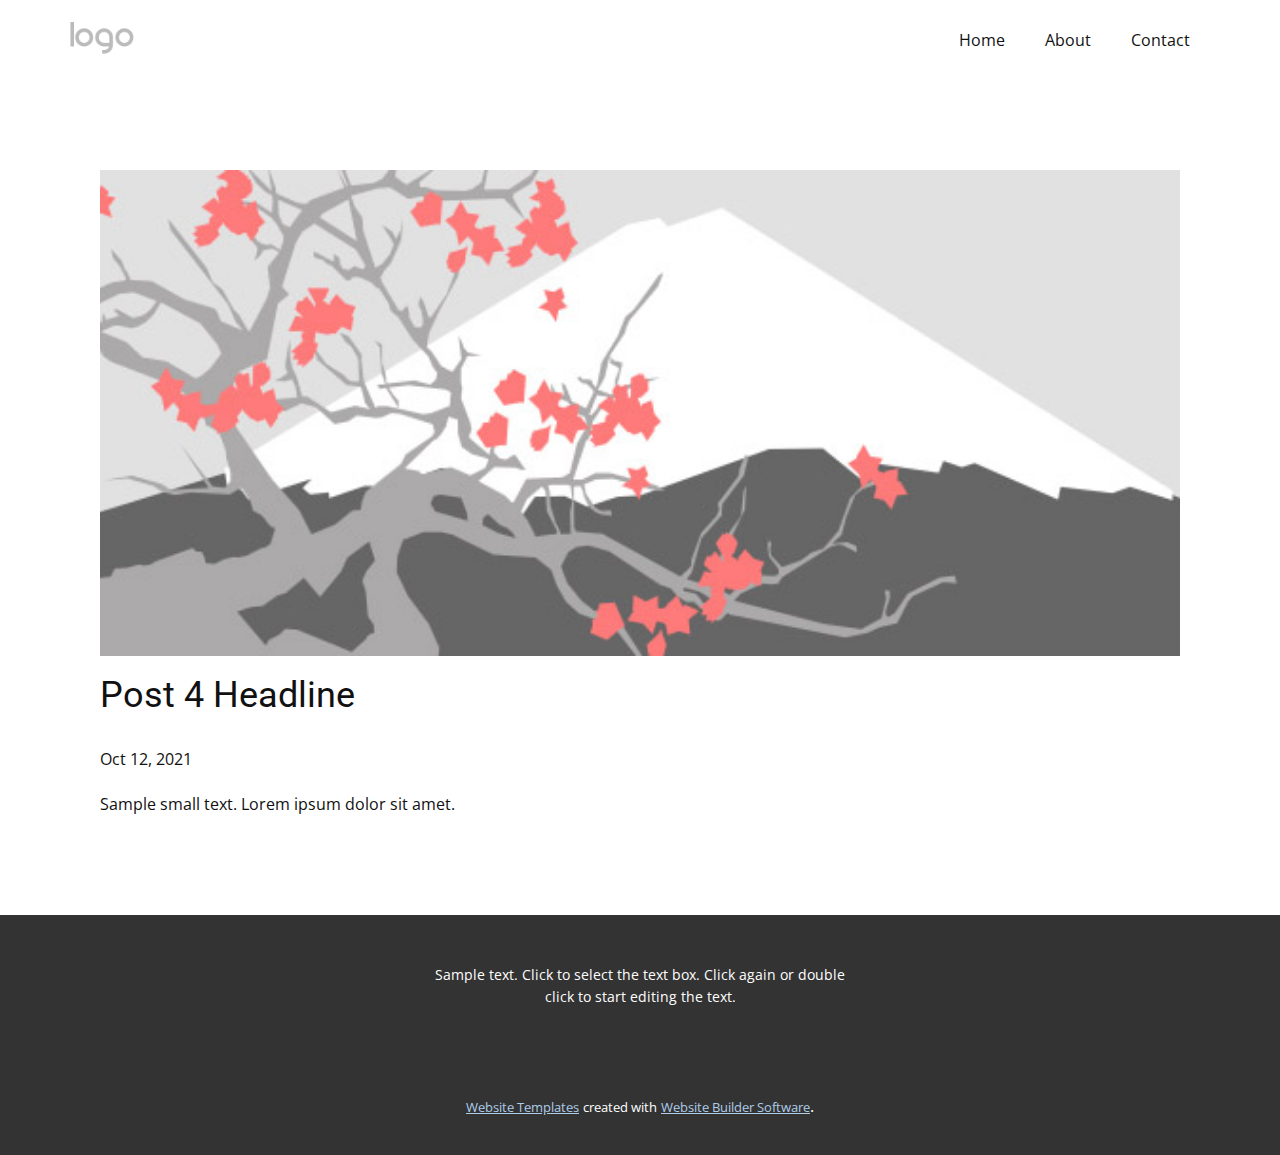
<file: blog/post-3.html>
<!doctype html>
<html style="font-size: 16px;"><head>
    <meta name="viewport" content="width=device-width, initial-scale=1.0">
    <meta charset="utf-8">
    <meta name="keywords" content="Post 1 Headline">
    <meta name="description" content="">
    <meta name="page_type" content="np-template-header-footer-from-plugin">
    <title>Post 4 Headline</title>
    <link rel="stylesheet" href="../nicepage.css" media="screen">
<link rel="stylesheet" href="../Post-Template.css" media="screen">
    <script class="u-script" type="text/javascript" src="../jquery.js" defer=""></script>
    <script class="u-script" type="text/javascript" src="../nicepage.js" defer=""></script>
    <meta name="generator" content="Nicepage 3.27.0, nicepage.com">
    <link id="u-theme-google-font" rel="stylesheet" href="https://fonts.googleapis.com/css?family=Roboto:100,100i,300,300i,400,400i,500,500i,700,700i,900,900i|Open+Sans:300,300i,400,400i,600,600i,700,700i,800,800i">
    
    
    <script type="application/ld+json">{
		"@context": "http://schema.org",
		"@type": "Organization",
		"name": "",
		"logo": "images/default-logo.png"
}</script>
    <meta name="theme-color" content="#478ac9">
  </head>
  <body class="u-body"><header class="u-clearfix u-header u-header" id="sec-9b88"><div class="u-clearfix u-sheet u-valign-middle u-sheet-1">
        <a href="https://nicepage.com" class="u-image u-logo u-image-1">
          <img src="../images/default-logo.png" class="u-logo-image u-logo-image-1">
        </a>
        <nav class="u-menu u-menu-dropdown u-offcanvas u-menu-1">
          <div class="menu-collapse" style="font-size: 1rem; letter-spacing: 0px;">
            <a class="u-button-style u-custom-left-right-menu-spacing u-custom-padding-bottom u-custom-top-bottom-menu-spacing u-nav-link u-text-active-palette-1-base u-text-hover-palette-2-base" href="#">
              <svg><use xmlns:xlink="http://www.w3.org/1999/xlink" xlink:href="#menu-hamburger"></use></svg>
              <svg version="1.1" xmlns="http://www.w3.org/2000/svg" xmlns:xlink="http://www.w3.org/1999/xlink"><defs><symbol id="menu-hamburger" viewBox="0 0 16 16" style="width: 16px; height: 16px;"><rect y="1" width="16" height="2"></rect><rect y="7" width="16" height="2"></rect><rect y="13" width="16" height="2"></rect>
</symbol>
</defs></svg>
            </a>
          </div>
          <div class="u-nav-container">
            <ul class="u-nav u-unstyled u-nav-1"><li class="u-nav-item"><a class="u-button-style u-nav-link u-text-active-palette-1-base u-text-hover-palette-2-base" href="../Home.html" style="padding: 10px 20px;">Home</a>
</li><li class="u-nav-item"><a class="u-button-style u-nav-link u-text-active-palette-1-base u-text-hover-palette-2-base" href="../About.html" style="padding: 10px 20px;">About</a>
</li><li class="u-nav-item"><a class="u-button-style u-nav-link u-text-active-palette-1-base u-text-hover-palette-2-base" href="../Contact.html" style="padding: 10px 20px;">Contact</a>
</li></ul>
          </div>
          <div class="u-nav-container-collapse">
            <div class="u-black u-container-style u-inner-container-layout u-opacity u-opacity-95 u-sidenav">
              <div class="u-inner-container-layout u-sidenav-overflow">
                <div class="u-menu-close"></div>
                <ul class="u-align-center u-nav u-popupmenu-items u-unstyled u-nav-2"><li class="u-nav-item"><a class="u-button-style u-nav-link" href="../Home.html">Home</a>
</li><li class="u-nav-item"><a class="u-button-style u-nav-link" href="../About.html">About</a>
</li><li class="u-nav-item"><a class="u-button-style u-nav-link" href="../Contact.html">Contact</a>
</li></ul>
              </div>
            </div>
            <div class="u-black u-menu-overlay u-opacity u-opacity-70"></div>
          </div>
        </nav>
      </div></header>
    <section class="u-align-center u-clearfix u-section-1" id="sec-1ea3">
      <div class="u-clearfix u-sheet u-valign-middle-md u-valign-middle-sm u-valign-middle-xs u-sheet-1"><!--post_details--><!--post_details_options_json--><!--{"source":""}--><!--/post_details_options_json--><!--blog_post-->
        <div class="u-container-style u-expanded-width u-post-details u-post-details-1">
          <div class="u-container-layout u-valign-middle u-container-layout-1"><!--blog_post_image-->
            <img alt="" class="u-blog-control u-expanded-width u-image u-image-default u-image-1" src="[data-uri]"><!--/blog_post_image--><!--blog_post_header-->
            <h2 class="u-blog-control u-text u-text-1">Post 4 Headline</h2><!--/blog_post_header--><!--blog_post_metadata-->
            <div class="u-blog-control u-metadata u-metadata-1"><!--blog_post_metadata_date-->
              <span class="u-meta-date u-meta-icon">Oct 12, 2021</span><!--/blog_post_metadata_date--><!--blog_post_metadata_category-->
              <!--/blog_post_metadata_category--><!--blog_post_metadata_comments-->
              <!--/blog_post_metadata_comments-->
            </div><!--/blog_post_metadata--><!--blog_post_content-->
            <div class="u-align-justify u-blog-control u-post-content u-text u-text-2 fr-view">
  Sample small text. Lorem ipsum dolor sit amet.
  </div><!--/blog_post_content-->
          </div>
        </div><!--/blog_post--><!--/post_details-->
      </div>
    </section>
    
    
    <footer class="u-align-center u-clearfix u-footer u-grey-80 u-footer" id="sec-4c99"><div class="u-clearfix u-sheet u-sheet-1">
        <p class="u-small-text u-text u-text-variant u-text-1">Sample text. Click to select the text box. Click again or double click to start editing the text.</p>
      </div></footer>
    <section class="u-backlink u-clearfix u-grey-80">
      <a class="u-link" href="https://nicepage.com/website-templates" target="_blank">
        <span>Website Templates</span>
      </a>
      <p class="u-text">
        <span>created with</span>
      </p>
      <a class="u-link" href="https://nicepage.com/" target="_blank">
        <span>Website Builder Software</span>
      </a>. 
    </section>
  
</body></html>
</file>
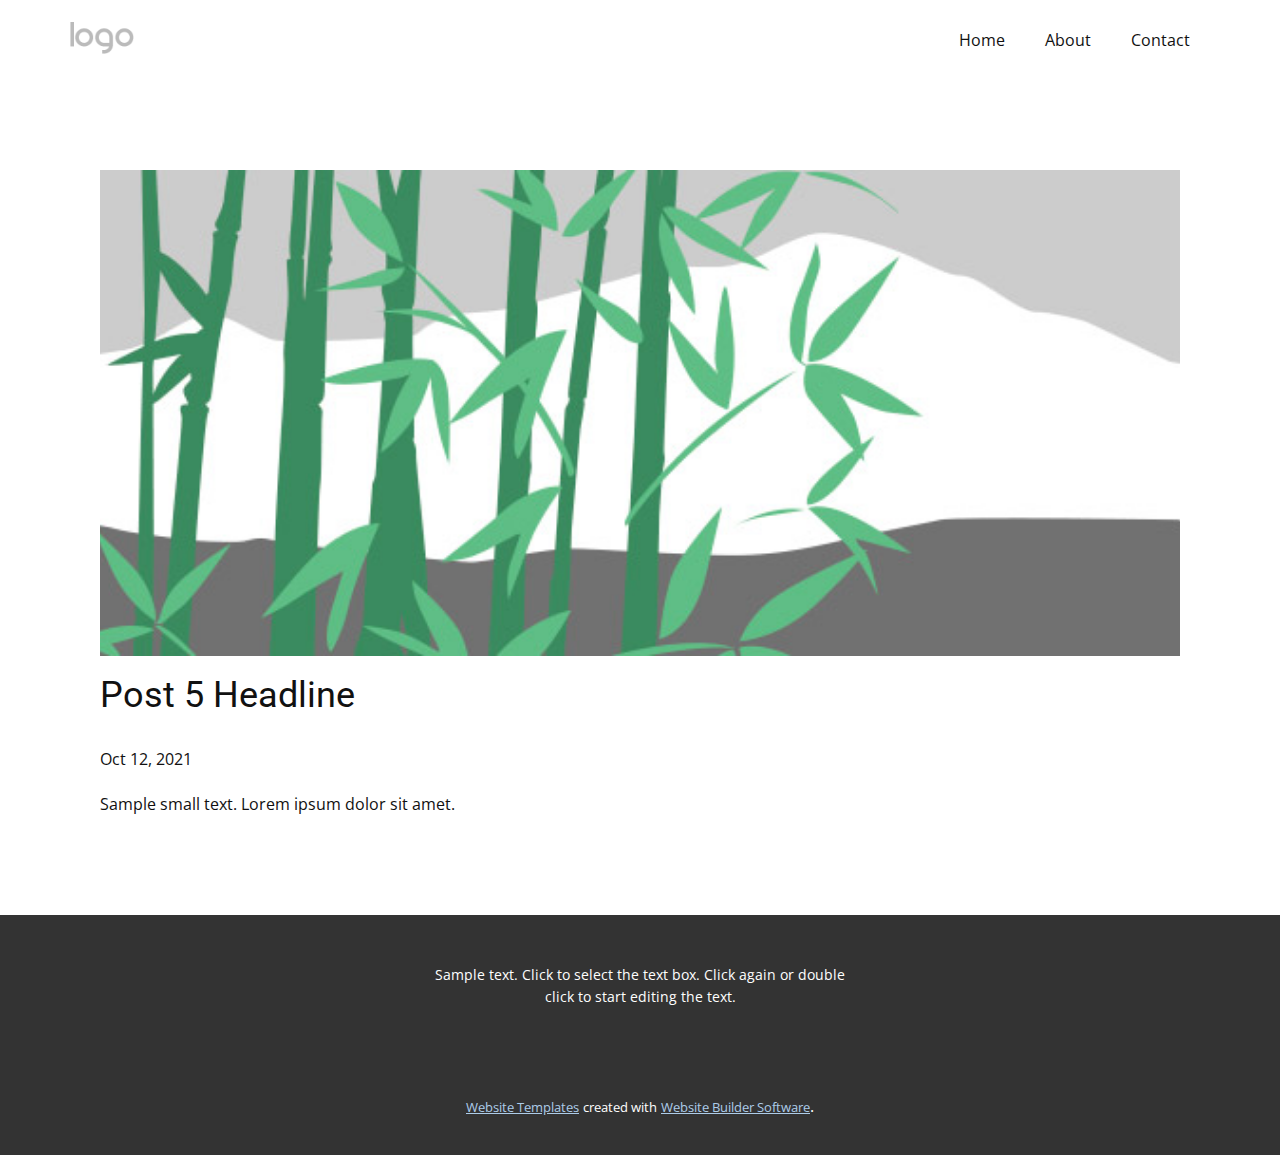
<file: blog/post-4.html>
<!doctype html>
<html style="font-size: 16px;"><head>
    <meta name="viewport" content="width=device-width, initial-scale=1.0">
    <meta charset="utf-8">
    <meta name="keywords" content="Post 1 Headline">
    <meta name="description" content="">
    <meta name="page_type" content="np-template-header-footer-from-plugin">
    <title>Post 5 Headline</title>
    <link rel="stylesheet" href="../nicepage.css" media="screen">
<link rel="stylesheet" href="../Post-Template.css" media="screen">
    <script class="u-script" type="text/javascript" src="../jquery.js" defer=""></script>
    <script class="u-script" type="text/javascript" src="../nicepage.js" defer=""></script>
    <meta name="generator" content="Nicepage 3.27.0, nicepage.com">
    <link id="u-theme-google-font" rel="stylesheet" href="https://fonts.googleapis.com/css?family=Roboto:100,100i,300,300i,400,400i,500,500i,700,700i,900,900i|Open+Sans:300,300i,400,400i,600,600i,700,700i,800,800i">
    
    
    <script type="application/ld+json">{
		"@context": "http://schema.org",
		"@type": "Organization",
		"name": "",
		"logo": "images/default-logo.png"
}</script>
    <meta name="theme-color" content="#478ac9">
  </head>
  <body class="u-body"><header class="u-clearfix u-header u-header" id="sec-9b88"><div class="u-clearfix u-sheet u-valign-middle u-sheet-1">
        <a href="https://nicepage.com" class="u-image u-logo u-image-1">
          <img src="../images/default-logo.png" class="u-logo-image u-logo-image-1">
        </a>
        <nav class="u-menu u-menu-dropdown u-offcanvas u-menu-1">
          <div class="menu-collapse" style="font-size: 1rem; letter-spacing: 0px;">
            <a class="u-button-style u-custom-left-right-menu-spacing u-custom-padding-bottom u-custom-top-bottom-menu-spacing u-nav-link u-text-active-palette-1-base u-text-hover-palette-2-base" href="#">
              <svg><use xmlns:xlink="http://www.w3.org/1999/xlink" xlink:href="#menu-hamburger"></use></svg>
              <svg version="1.1" xmlns="http://www.w3.org/2000/svg" xmlns:xlink="http://www.w3.org/1999/xlink"><defs><symbol id="menu-hamburger" viewBox="0 0 16 16" style="width: 16px; height: 16px;"><rect y="1" width="16" height="2"></rect><rect y="7" width="16" height="2"></rect><rect y="13" width="16" height="2"></rect>
</symbol>
</defs></svg>
            </a>
          </div>
          <div class="u-nav-container">
            <ul class="u-nav u-unstyled u-nav-1"><li class="u-nav-item"><a class="u-button-style u-nav-link u-text-active-palette-1-base u-text-hover-palette-2-base" href="../Home.html" style="padding: 10px 20px;">Home</a>
</li><li class="u-nav-item"><a class="u-button-style u-nav-link u-text-active-palette-1-base u-text-hover-palette-2-base" href="../About.html" style="padding: 10px 20px;">About</a>
</li><li class="u-nav-item"><a class="u-button-style u-nav-link u-text-active-palette-1-base u-text-hover-palette-2-base" href="../Contact.html" style="padding: 10px 20px;">Contact</a>
</li></ul>
          </div>
          <div class="u-nav-container-collapse">
            <div class="u-black u-container-style u-inner-container-layout u-opacity u-opacity-95 u-sidenav">
              <div class="u-inner-container-layout u-sidenav-overflow">
                <div class="u-menu-close"></div>
                <ul class="u-align-center u-nav u-popupmenu-items u-unstyled u-nav-2"><li class="u-nav-item"><a class="u-button-style u-nav-link" href="../Home.html">Home</a>
</li><li class="u-nav-item"><a class="u-button-style u-nav-link" href="../About.html">About</a>
</li><li class="u-nav-item"><a class="u-button-style u-nav-link" href="../Contact.html">Contact</a>
</li></ul>
              </div>
            </div>
            <div class="u-black u-menu-overlay u-opacity u-opacity-70"></div>
          </div>
        </nav>
      </div></header>
    <section class="u-align-center u-clearfix u-section-1" id="sec-1ea3">
      <div class="u-clearfix u-sheet u-valign-middle-md u-valign-middle-sm u-valign-middle-xs u-sheet-1"><!--post_details--><!--post_details_options_json--><!--{"source":""}--><!--/post_details_options_json--><!--blog_post-->
        <div class="u-container-style u-expanded-width u-post-details u-post-details-1">
          <div class="u-container-layout u-valign-middle u-container-layout-1"><!--blog_post_image-->
            <img alt="" class="u-blog-control u-expanded-width u-image u-image-default u-image-1" src="[data-uri]"><!--/blog_post_image--><!--blog_post_header-->
            <h2 class="u-blog-control u-text u-text-1">Post 5 Headline</h2><!--/blog_post_header--><!--blog_post_metadata-->
            <div class="u-blog-control u-metadata u-metadata-1"><!--blog_post_metadata_date-->
              <span class="u-meta-date u-meta-icon">Oct 12, 2021</span><!--/blog_post_metadata_date--><!--blog_post_metadata_category-->
              <!--/blog_post_metadata_category--><!--blog_post_metadata_comments-->
              <!--/blog_post_metadata_comments-->
            </div><!--/blog_post_metadata--><!--blog_post_content-->
            <div class="u-align-justify u-blog-control u-post-content u-text u-text-2 fr-view">
  Sample small text. Lorem ipsum dolor sit amet.
  </div><!--/blog_post_content-->
          </div>
        </div><!--/blog_post--><!--/post_details-->
      </div>
    </section>
    
    
    <footer class="u-align-center u-clearfix u-footer u-grey-80 u-footer" id="sec-4c99"><div class="u-clearfix u-sheet u-sheet-1">
        <p class="u-small-text u-text u-text-variant u-text-1">Sample text. Click to select the text box. Click again or double click to start editing the text.</p>
      </div></footer>
    <section class="u-backlink u-clearfix u-grey-80">
      <a class="u-link" href="https://nicepage.com/website-templates" target="_blank">
        <span>Website Templates</span>
      </a>
      <p class="u-text">
        <span>created with</span>
      </p>
      <a class="u-link" href="https://nicepage.com/" target="_blank">
        <span>Website Builder Software</span>
      </a>. 
    </section>
  
</body></html>
</file>
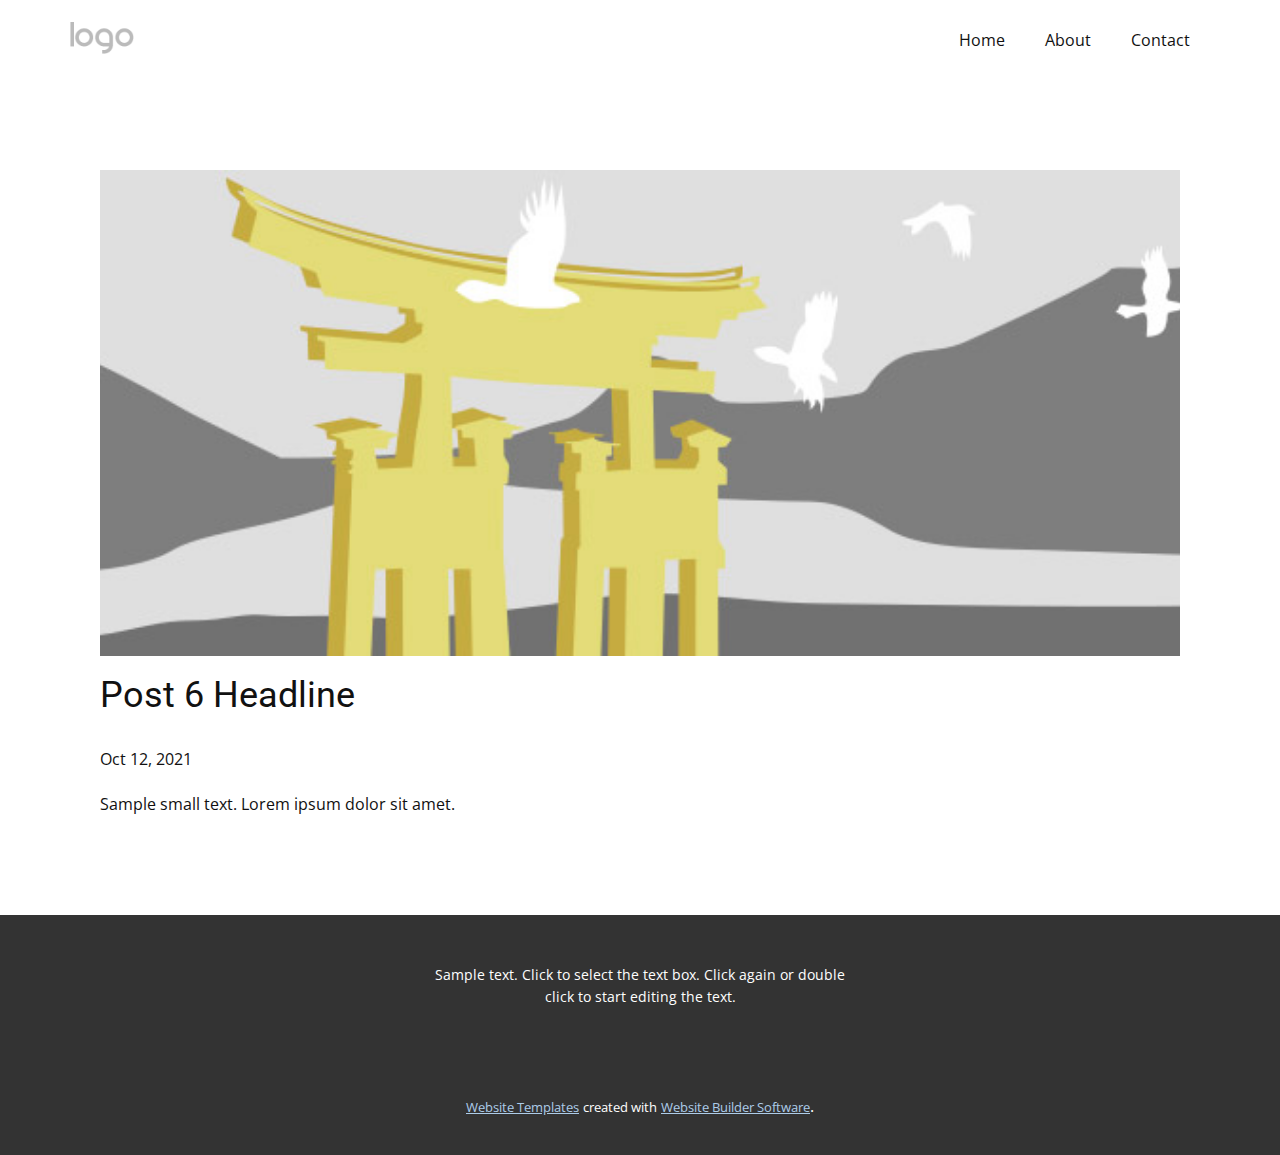
<file: blog/post-5.html>
<!doctype html>
<html style="font-size: 16px;"><head>
    <meta name="viewport" content="width=device-width, initial-scale=1.0">
    <meta charset="utf-8">
    <meta name="keywords" content="Post 1 Headline">
    <meta name="description" content="">
    <meta name="page_type" content="np-template-header-footer-from-plugin">
    <title>Post 6 Headline</title>
    <link rel="stylesheet" href="../nicepage.css" media="screen">
<link rel="stylesheet" href="../Post-Template.css" media="screen">
    <script class="u-script" type="text/javascript" src="../jquery.js" defer=""></script>
    <script class="u-script" type="text/javascript" src="../nicepage.js" defer=""></script>
    <meta name="generator" content="Nicepage 3.27.0, nicepage.com">
    <link id="u-theme-google-font" rel="stylesheet" href="https://fonts.googleapis.com/css?family=Roboto:100,100i,300,300i,400,400i,500,500i,700,700i,900,900i|Open+Sans:300,300i,400,400i,600,600i,700,700i,800,800i">
    
    
    <script type="application/ld+json">{
		"@context": "http://schema.org",
		"@type": "Organization",
		"name": "",
		"logo": "images/default-logo.png"
}</script>
    <meta name="theme-color" content="#478ac9">
  </head>
  <body class="u-body"><header class="u-clearfix u-header u-header" id="sec-9b88"><div class="u-clearfix u-sheet u-valign-middle u-sheet-1">
        <a href="https://nicepage.com" class="u-image u-logo u-image-1">
          <img src="../images/default-logo.png" class="u-logo-image u-logo-image-1">
        </a>
        <nav class="u-menu u-menu-dropdown u-offcanvas u-menu-1">
          <div class="menu-collapse" style="font-size: 1rem; letter-spacing: 0px;">
            <a class="u-button-style u-custom-left-right-menu-spacing u-custom-padding-bottom u-custom-top-bottom-menu-spacing u-nav-link u-text-active-palette-1-base u-text-hover-palette-2-base" href="#">
              <svg><use xmlns:xlink="http://www.w3.org/1999/xlink" xlink:href="#menu-hamburger"></use></svg>
              <svg version="1.1" xmlns="http://www.w3.org/2000/svg" xmlns:xlink="http://www.w3.org/1999/xlink"><defs><symbol id="menu-hamburger" viewBox="0 0 16 16" style="width: 16px; height: 16px;"><rect y="1" width="16" height="2"></rect><rect y="7" width="16" height="2"></rect><rect y="13" width="16" height="2"></rect>
</symbol>
</defs></svg>
            </a>
          </div>
          <div class="u-nav-container">
            <ul class="u-nav u-unstyled u-nav-1"><li class="u-nav-item"><a class="u-button-style u-nav-link u-text-active-palette-1-base u-text-hover-palette-2-base" href="../Home.html" style="padding: 10px 20px;">Home</a>
</li><li class="u-nav-item"><a class="u-button-style u-nav-link u-text-active-palette-1-base u-text-hover-palette-2-base" href="../About.html" style="padding: 10px 20px;">About</a>
</li><li class="u-nav-item"><a class="u-button-style u-nav-link u-text-active-palette-1-base u-text-hover-palette-2-base" href="../Contact.html" style="padding: 10px 20px;">Contact</a>
</li></ul>
          </div>
          <div class="u-nav-container-collapse">
            <div class="u-black u-container-style u-inner-container-layout u-opacity u-opacity-95 u-sidenav">
              <div class="u-inner-container-layout u-sidenav-overflow">
                <div class="u-menu-close"></div>
                <ul class="u-align-center u-nav u-popupmenu-items u-unstyled u-nav-2"><li class="u-nav-item"><a class="u-button-style u-nav-link" href="../Home.html">Home</a>
</li><li class="u-nav-item"><a class="u-button-style u-nav-link" href="../About.html">About</a>
</li><li class="u-nav-item"><a class="u-button-style u-nav-link" href="../Contact.html">Contact</a>
</li></ul>
              </div>
            </div>
            <div class="u-black u-menu-overlay u-opacity u-opacity-70"></div>
          </div>
        </nav>
      </div></header>
    <section class="u-align-center u-clearfix u-section-1" id="sec-1ea3">
      <div class="u-clearfix u-sheet u-valign-middle-md u-valign-middle-sm u-valign-middle-xs u-sheet-1"><!--post_details--><!--post_details_options_json--><!--{"source":""}--><!--/post_details_options_json--><!--blog_post-->
        <div class="u-container-style u-expanded-width u-post-details u-post-details-1">
          <div class="u-container-layout u-valign-middle u-container-layout-1"><!--blog_post_image-->
            <img alt="" class="u-blog-control u-expanded-width u-image u-image-default u-image-1" src="[data-uri]"><!--/blog_post_image--><!--blog_post_header-->
            <h2 class="u-blog-control u-text u-text-1">Post 6 Headline</h2><!--/blog_post_header--><!--blog_post_metadata-->
            <div class="u-blog-control u-metadata u-metadata-1"><!--blog_post_metadata_date-->
              <span class="u-meta-date u-meta-icon">Oct 12, 2021</span><!--/blog_post_metadata_date--><!--blog_post_metadata_category-->
              <!--/blog_post_metadata_category--><!--blog_post_metadata_comments-->
              <!--/blog_post_metadata_comments-->
            </div><!--/blog_post_metadata--><!--blog_post_content-->
            <div class="u-align-justify u-blog-control u-post-content u-text u-text-2 fr-view">
  Sample small text. Lorem ipsum dolor sit amet.
  </div><!--/blog_post_content-->
          </div>
        </div><!--/blog_post--><!--/post_details-->
      </div>
    </section>
    
    
    <footer class="u-align-center u-clearfix u-footer u-grey-80 u-footer" id="sec-4c99"><div class="u-clearfix u-sheet u-sheet-1">
        <p class="u-small-text u-text u-text-variant u-text-1">Sample text. Click to select the text box. Click again or double click to start editing the text.</p>
      </div></footer>
    <section class="u-backlink u-clearfix u-grey-80">
      <a class="u-link" href="https://nicepage.com/website-templates" target="_blank">
        <span>Website Templates</span>
      </a>
      <p class="u-text">
        <span>created with</span>
      </p>
      <a class="u-link" href="https://nicepage.com/" target="_blank">
        <span>Website Builder Software</span>
      </a>. 
    </section>
  
</body></html>
</file>
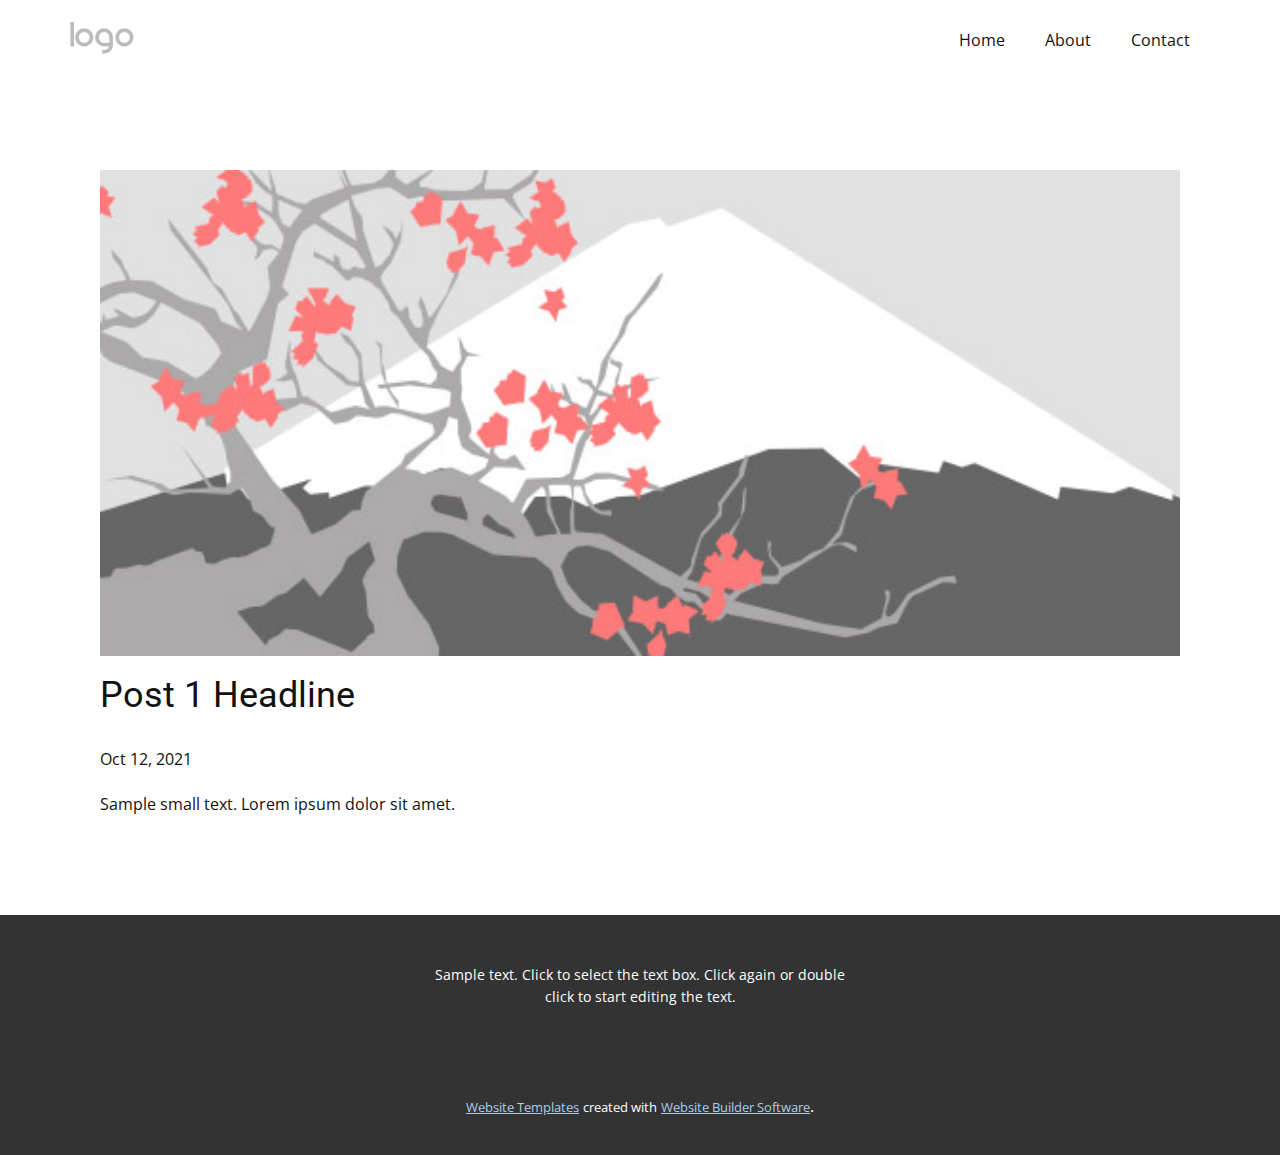
<file: blog/post.html>
<!doctype html>
<html style="font-size: 16px;"><head>
    <meta name="viewport" content="width=device-width, initial-scale=1.0">
    <meta charset="utf-8">
    <meta name="keywords" content="Post 1 Headline">
    <meta name="description" content="">
    <meta name="page_type" content="np-template-header-footer-from-plugin">
    <title>Post 1 Headline</title>
    <link rel="stylesheet" href="../nicepage.css" media="screen">
<link rel="stylesheet" href="../Post-Template.css" media="screen">
    <script class="u-script" type="text/javascript" src="../jquery.js" defer=""></script>
    <script class="u-script" type="text/javascript" src="../nicepage.js" defer=""></script>
    <meta name="generator" content="Nicepage 3.27.0, nicepage.com">
    <link id="u-theme-google-font" rel="stylesheet" href="https://fonts.googleapis.com/css?family=Roboto:100,100i,300,300i,400,400i,500,500i,700,700i,900,900i|Open+Sans:300,300i,400,400i,600,600i,700,700i,800,800i">
    
    
    <script type="application/ld+json">{
		"@context": "http://schema.org",
		"@type": "Organization",
		"name": "",
		"logo": "images/default-logo.png"
}</script>
    <meta name="theme-color" content="#478ac9">
  </head>
  <body class="u-body"><header class="u-clearfix u-header u-header" id="sec-9b88"><div class="u-clearfix u-sheet u-valign-middle u-sheet-1">
        <a href="https://nicepage.com" class="u-image u-logo u-image-1">
          <img src="../images/default-logo.png" class="u-logo-image u-logo-image-1">
        </a>
        <nav class="u-menu u-menu-dropdown u-offcanvas u-menu-1">
          <div class="menu-collapse" style="font-size: 1rem; letter-spacing: 0px;">
            <a class="u-button-style u-custom-left-right-menu-spacing u-custom-padding-bottom u-custom-top-bottom-menu-spacing u-nav-link u-text-active-palette-1-base u-text-hover-palette-2-base" href="#">
              <svg><use xmlns:xlink="http://www.w3.org/1999/xlink" xlink:href="#menu-hamburger"></use></svg>
              <svg version="1.1" xmlns="http://www.w3.org/2000/svg" xmlns:xlink="http://www.w3.org/1999/xlink"><defs><symbol id="menu-hamburger" viewBox="0 0 16 16" style="width: 16px; height: 16px;"><rect y="1" width="16" height="2"></rect><rect y="7" width="16" height="2"></rect><rect y="13" width="16" height="2"></rect>
</symbol>
</defs></svg>
            </a>
          </div>
          <div class="u-nav-container">
            <ul class="u-nav u-unstyled u-nav-1"><li class="u-nav-item"><a class="u-button-style u-nav-link u-text-active-palette-1-base u-text-hover-palette-2-base" href="../Home.html" style="padding: 10px 20px;">Home</a>
</li><li class="u-nav-item"><a class="u-button-style u-nav-link u-text-active-palette-1-base u-text-hover-palette-2-base" href="../About.html" style="padding: 10px 20px;">About</a>
</li><li class="u-nav-item"><a class="u-button-style u-nav-link u-text-active-palette-1-base u-text-hover-palette-2-base" href="../Contact.html" style="padding: 10px 20px;">Contact</a>
</li></ul>
          </div>
          <div class="u-nav-container-collapse">
            <div class="u-black u-container-style u-inner-container-layout u-opacity u-opacity-95 u-sidenav">
              <div class="u-inner-container-layout u-sidenav-overflow">
                <div class="u-menu-close"></div>
                <ul class="u-align-center u-nav u-popupmenu-items u-unstyled u-nav-2"><li class="u-nav-item"><a class="u-button-style u-nav-link" href="../Home.html">Home</a>
</li><li class="u-nav-item"><a class="u-button-style u-nav-link" href="../About.html">About</a>
</li><li class="u-nav-item"><a class="u-button-style u-nav-link" href="../Contact.html">Contact</a>
</li></ul>
              </div>
            </div>
            <div class="u-black u-menu-overlay u-opacity u-opacity-70"></div>
          </div>
        </nav>
      </div></header>
    <section class="u-align-center u-clearfix u-section-1" id="sec-1ea3">
      <div class="u-clearfix u-sheet u-valign-middle-md u-valign-middle-sm u-valign-middle-xs u-sheet-1"><!--post_details--><!--post_details_options_json--><!--{"source":""}--><!--/post_details_options_json--><!--blog_post-->
        <div class="u-container-style u-expanded-width u-post-details u-post-details-1">
          <div class="u-container-layout u-valign-middle u-container-layout-1"><!--blog_post_image-->
            <img alt="" class="u-blog-control u-expanded-width u-image u-image-default u-image-1" src="[data-uri]"><!--/blog_post_image--><!--blog_post_header-->
            <h2 class="u-blog-control u-text u-text-1">Post 1 Headline</h2><!--/blog_post_header--><!--blog_post_metadata-->
            <div class="u-blog-control u-metadata u-metadata-1"><!--blog_post_metadata_date-->
              <span class="u-meta-date u-meta-icon">Oct 12, 2021</span><!--/blog_post_metadata_date--><!--blog_post_metadata_category-->
              <!--/blog_post_metadata_category--><!--blog_post_metadata_comments-->
              <!--/blog_post_metadata_comments-->
            </div><!--/blog_post_metadata--><!--blog_post_content-->
            <div class="u-align-justify u-blog-control u-post-content u-text u-text-2 fr-view">
  Sample small text. Lorem ipsum dolor sit amet.
  </div><!--/blog_post_content-->
          </div>
        </div><!--/blog_post--><!--/post_details-->
      </div>
    </section>
    
    
    <footer class="u-align-center u-clearfix u-footer u-grey-80 u-footer" id="sec-4c99"><div class="u-clearfix u-sheet u-sheet-1">
        <p class="u-small-text u-text u-text-variant u-text-1">Sample text. Click to select the text box. Click again or double click to start editing the text.</p>
      </div></footer>
    <section class="u-backlink u-clearfix u-grey-80">
      <a class="u-link" href="https://nicepage.com/website-templates" target="_blank">
        <span>Website Templates</span>
      </a>
      <p class="u-text">
        <span>created with</span>
      </p>
      <a class="u-link" href="https://nicepage.com/" target="_blank">
        <span>Website Builder Software</span>
      </a>. 
    </section>
  
</body></html>
</file>
